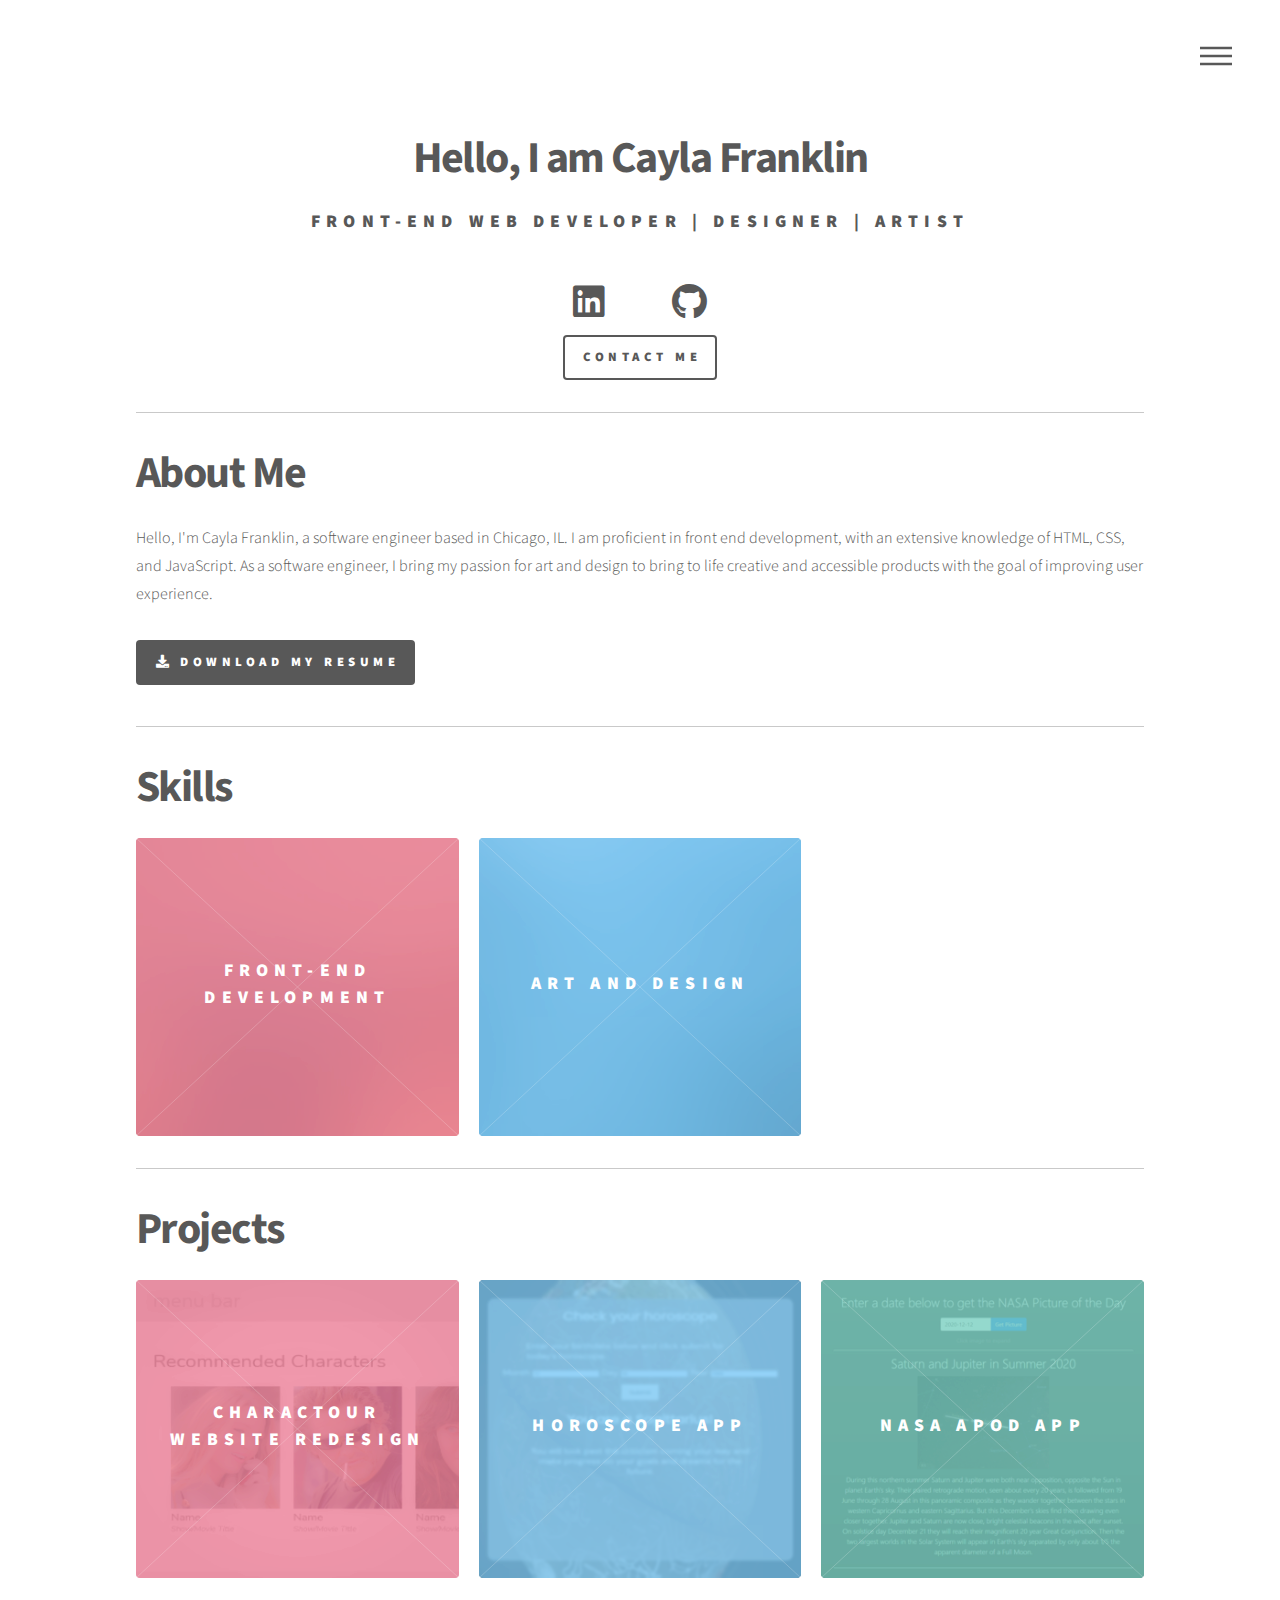
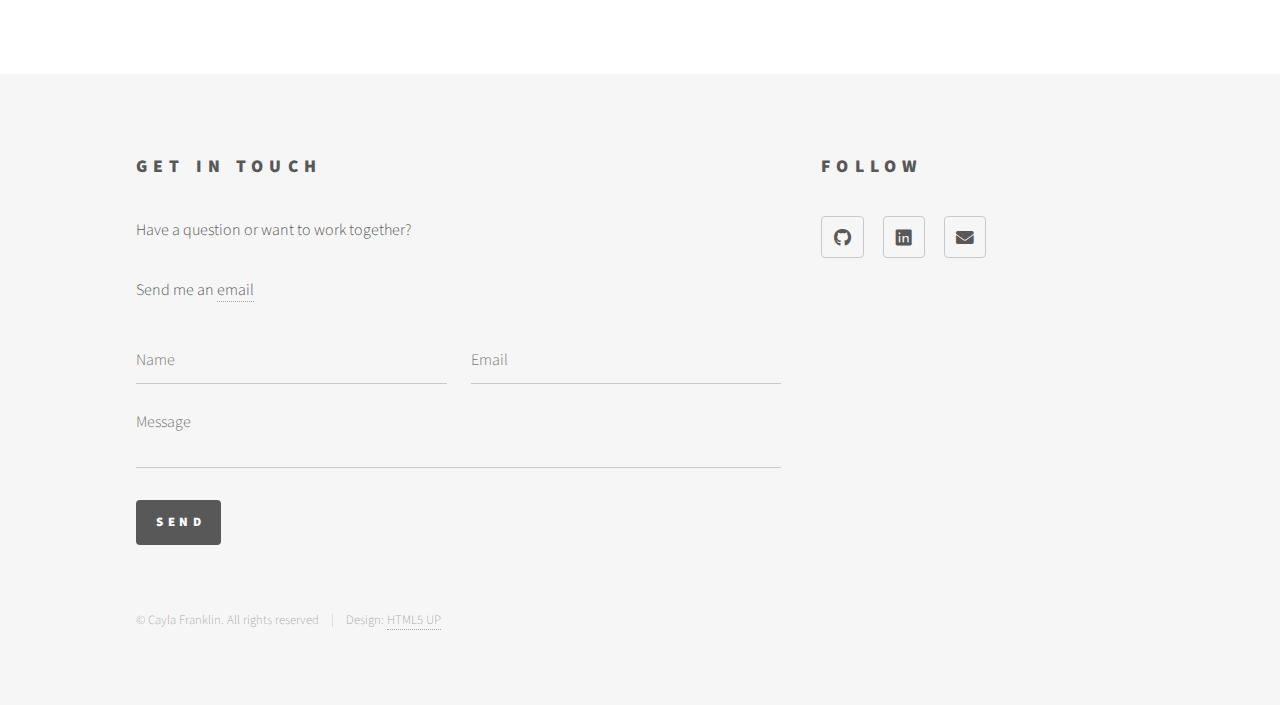
<file: index.html>
<!DOCTYPE HTML>
<!--
	Phantom by HTML5 UP
	html5up.net | @ajlkn
	Free for personal and commercial use under the CCA 3.0 license (html5up.net/license)
-->
<html>
	<head>
		<title>Cayla Franklin</title>
		<meta charset="utf-8" />
		<meta name="viewport" content="width=device-width, initial-scale=1, user-scalable=no" />
		<link rel="stylesheet" href="assets/css/main.css" />
		<noscript><link rel="stylesheet" href="assets/css/noscript.css" /></noscript>
	</head>
	<body class="is-preload">
		<!-- Wrapper -->
			<div id="wrapper">

				<!-- Header -->
					<header id="header">
						<div class="inner">

							<!-- Nav -->
								<nav>
									<ul>
										<li><a href="#menu">Menu</a></li>
									</ul>
								</nav>

						</div>
					</header>
				<!-- Menu -->
					<nav id="menu">
						<h2>Menu</h2>
						<ul>
							<li><a href="index.html">Home</a></li>
							<li><a href="#about">About Me</a></li>
							<li><a href="#skills">Skills</a></li>
							<li><a href="#projects">Projects</a></li>
							<li><a href="#footer">Contact</a></li>
						</ul>
					</nav>

				<!-- Main -->
					<div id="main">
						<div class="inner">
							<header>
								<div class="head_link">
									<h1>Hello, I am Cayla Franklin</h1>
									<h2>Front-End Web Developer | Designer | Artist</h2>
									<div class="iconoth">
										<a href="https://www.linkedin.com/in/cayla-franklin-480148149/" target="_blank" class="icon brands style1 fa-linkedin"><span class="label">Linkedin</span></a>
	
									<a href="https://github.com/cjfranklin4" target="_blank" class="icon brands style1 fa-github"><span class="label">Github</span></a>
									</div>
									<a href="#footer" class="button">Contact Me</a>
								</div>
							</header>
							<hr>
							<div id="about">
								<h1>About Me</h1>
								<p>Hello, I'm Cayla Franklin, a software engineer based in Chicago, IL. I am proficient in front end development, with an extensive knowledge of HTML, CSS, and JavaScript. As a software engineer, I bring my passion for art and design to bring to life creative and accessible products with the goal of improving user experience.  </p>

								<a href="" target="_blank" class="button primary icon solid fa-download">Download my Resume</a>
							</div>

							<hr>

							<div>
								<h1 id="skills">Skills</h1>
								<section class="tiles">
									<article class="style1">
										<span class="image" >
											<img src="images/pic01.jpg" alt="" />
										</span>
										<a href="#skills">
											<h2>Front-End Development</h2>
											
											<div class="content">
												<p>I am proficient in HTML, CSS, and Javascript. I can create responsive, dynamic websites.</p>
												<div class="iconlay">
													<p class="icon brands style2 fa-html5"></p><p class="icon brands style2 fa-css3"></p><p class="icon brands style2 fa-js"></p>
												</div>
											</div>
										</a>
									</article>
									<article class="style2">
										<span class="image">
											<img src="images/pic02.jpg" alt="" />
										</span>
										<a href="#skills">
											<h2>Art and Design</h2>
											<div class="content">
												<p>I love to use my passion for creativity for my digital art and web-based projects. I am proficient in Figma, Adobe XD, Adobe Premiere, Photoshop, and Clip Studio Paint.</p>
												<div class="iconlay">
													<p class="icon brands style2 fa-figma"></p><p class="icon brands style2 fa-adobe"></p>
												</div>
											</div>
										</a>
									</article>	
								</section>
							</div>

							<hr>

							<h1 id="projects">Projects</h1>
							<section class="tiles">
								<article class="style1">
									<span class="image">
										<img src="images/homepage_p.png" alt="" />
									</span>
									<a href="charactour.html">
										<h2>CharacTour Website Redesign</h2>
										<div class="content">
											<p>Tools: Figma, Adobe XD, VSC, Git, HTML, CSS</p>
											<p>Assiting with the CharacTour website redesign</p>
										</div>
									</a>
								</article>
								<article class="style2">
									<span class="image">
										<img src="images/horosmall-p.png" alt="" />
									</span>
									<a href="horoscope.html">
										<h2>Horoscope App</h2>
										<div class="content">
											<p>Tools: HTML, CSS, JavaScript, Figma</p>
											<p>A horoscope app that takes your birthday to give you your current horoscope</p>
										</div>
									</a>
								</article>
								
								<article class="style3">
									<span class="image">
										<img src="images/nasa-small.png" alt="" />
									</span>
									<a href="nasa-apod.html">
										<h2>NASA APOD App</h2>
										<div class="content">
											<p>Tools: HTML, Bootstrap, JavaScript</p>
											<p>An app using NASA's image of the day API that displays the entered image or video.</p>
										</div>
									</a>
								</article>	
							</section>
						</div>
					</div>

				<!-- Footer -->
				<footer id="footer">
					<div class="inner">
						<section>
							<h2>Get in touch</h2>
							<p>Have a question or want to work together?</p>
							<p>Send me an <a href="mailto:cjfranklin4@gmail.com">email</a></p>
							<form method="POST" action="https://formspree.io/f/xyylezwp">
								<div class="fields">
									<div class="field half">
										<input type="text" name="name" id="name" placeholder="Name" />
									</div>
									<div class="field half">
										<input type="email" name="email" id="email" placeholder="Email" />
									</div>
									<div class="field">
										<textarea name="message" id="message" placeholder="Message"></textarea>
									</div>
								</div>
								<ul class="actions">
									<li><input type="submit" value="Send" class="primary" /></li>
								</ul>
							</form>
						</section>
						<section>
							<h2>Follow</h2>
							<ul class="icons">
								
								<li><a href="https://github.com/cjfranklin4" target="_blank" class="icon brands style2 fa-github"><span class="label">GitHub</span></a></li>
								<li><a href="https://www.linkedin.com/in/cayla-franklin-480148149/" target="_blank" class="icon brands solid style2 fa-linkedin"><span class="label">Linkedin</span></a></li>
								<li><a href="mailto:cjfranklin4@gmail.com" class="icon solid style2 fa-envelope"><span class="label">Email</span></a></li>
							</ul>
						</section>
						<ul class="copyright">
							<li>&copy; Cayla Franklin. All rights reserved</li><li>Design: <a href="http://html5up.net">HTML5 UP</a></li>
						</ul>
					</div>
				</footer>

			</div>

		<!-- Scripts -->
			<script src="assets/js/jquery.min.js"></script>
			<script src="assets/js/browser.min.js"></script>
			<script src="assets/js/breakpoints.min.js"></script>
			<script src="assets/js/util.js"></script>
			<script src="assets/js/main.js"></script>

	</body>
</html>
</file>
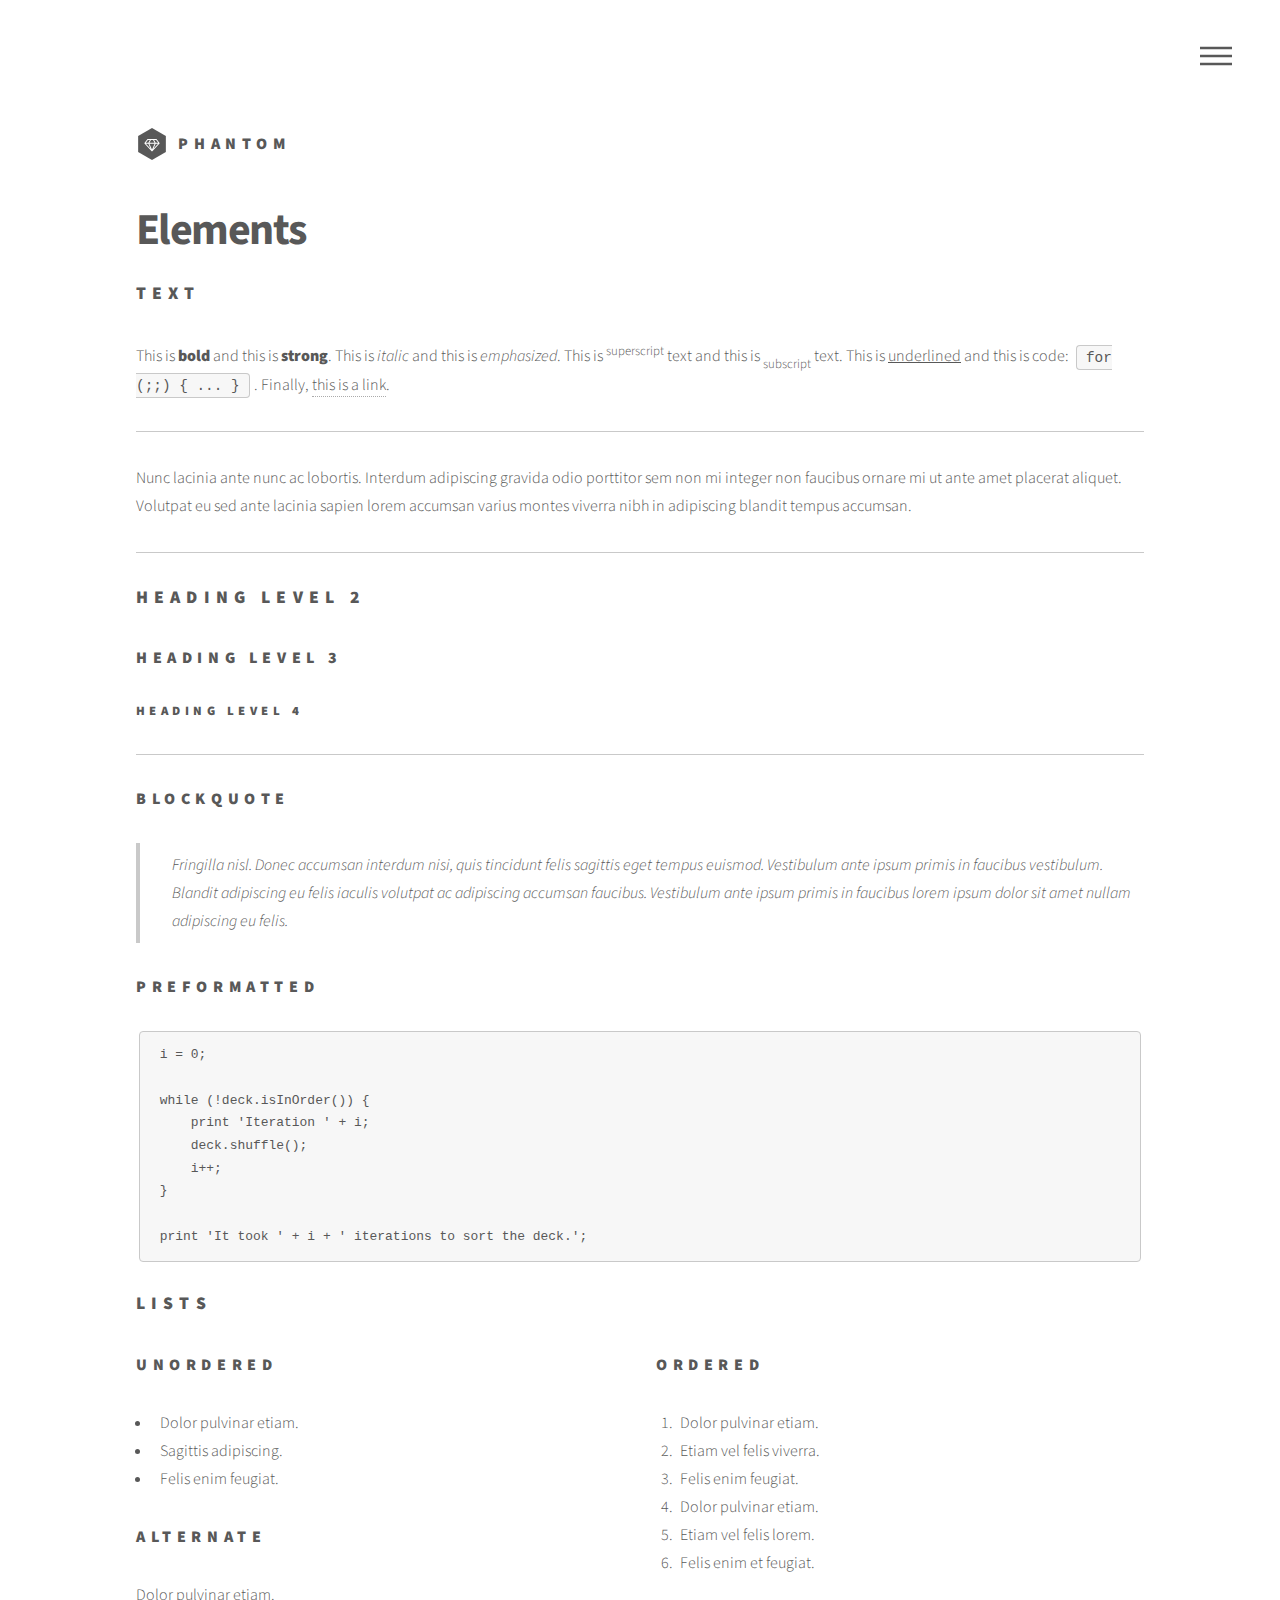
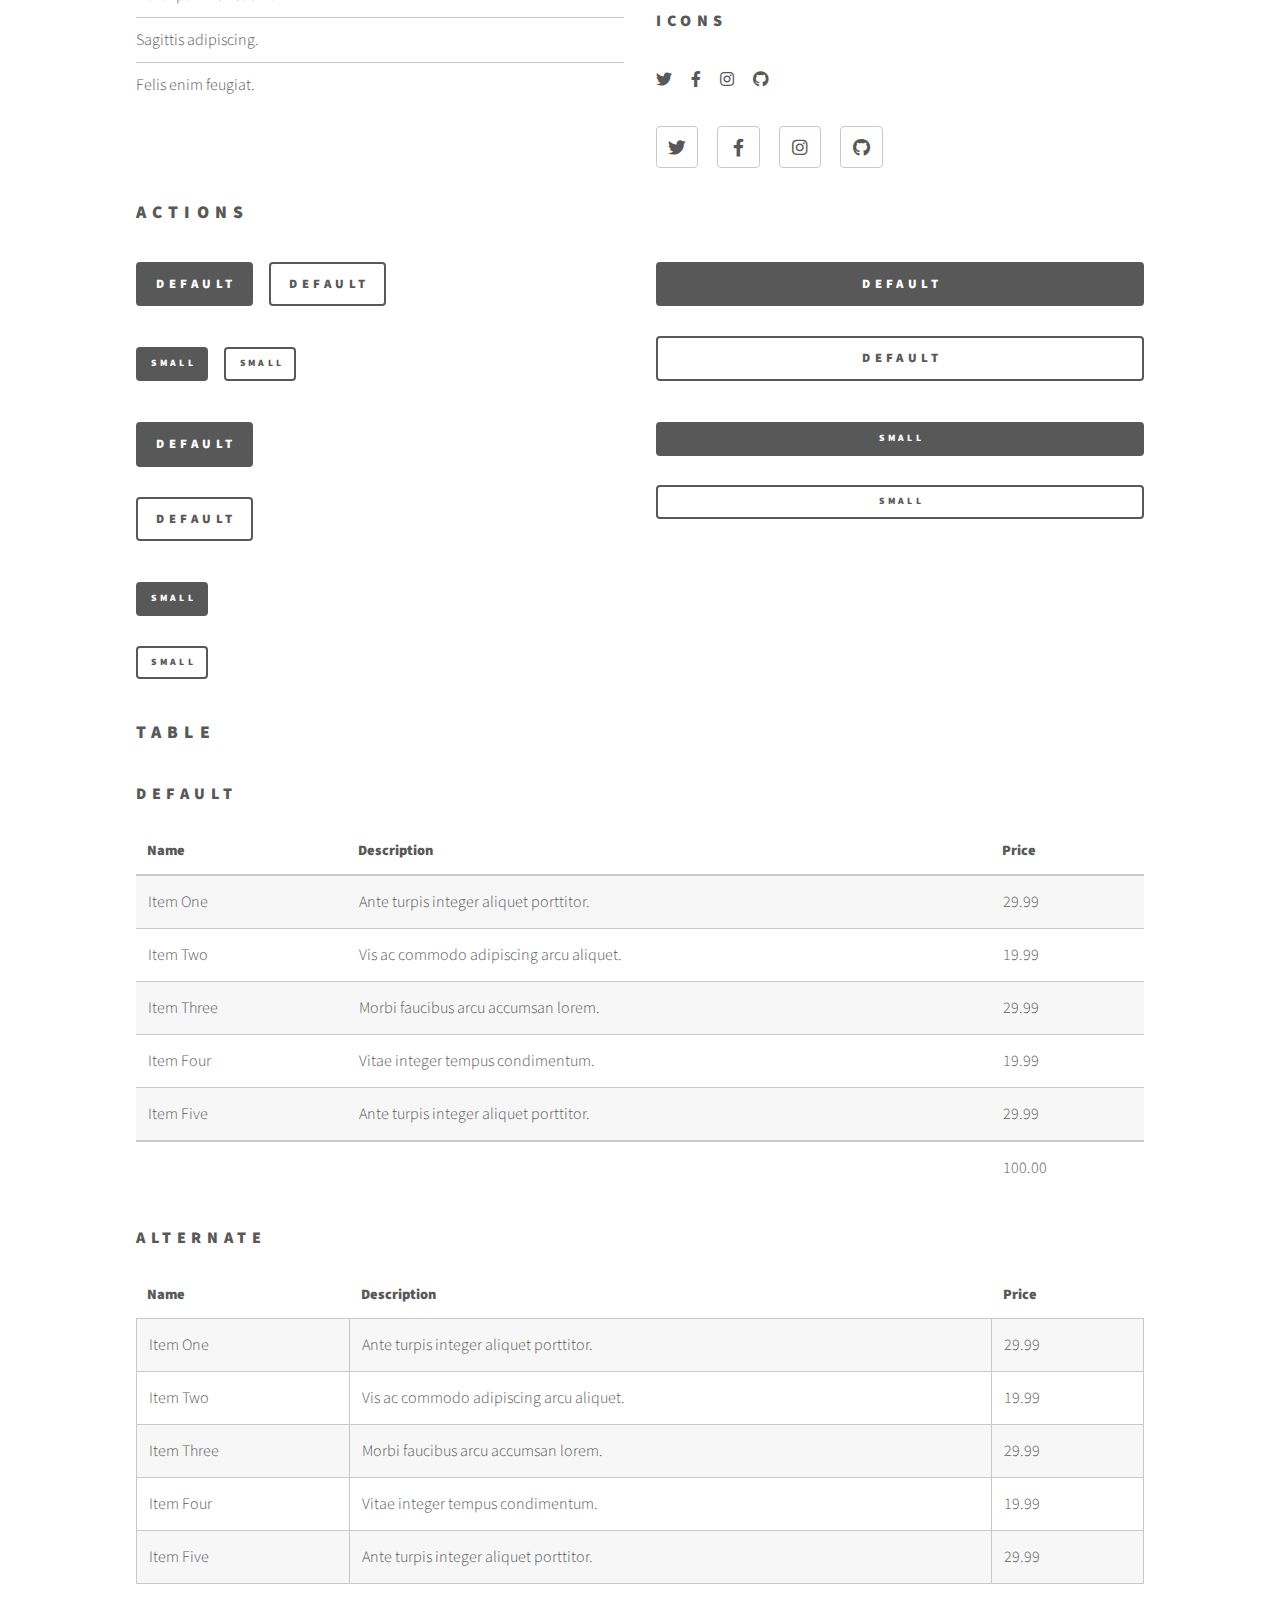
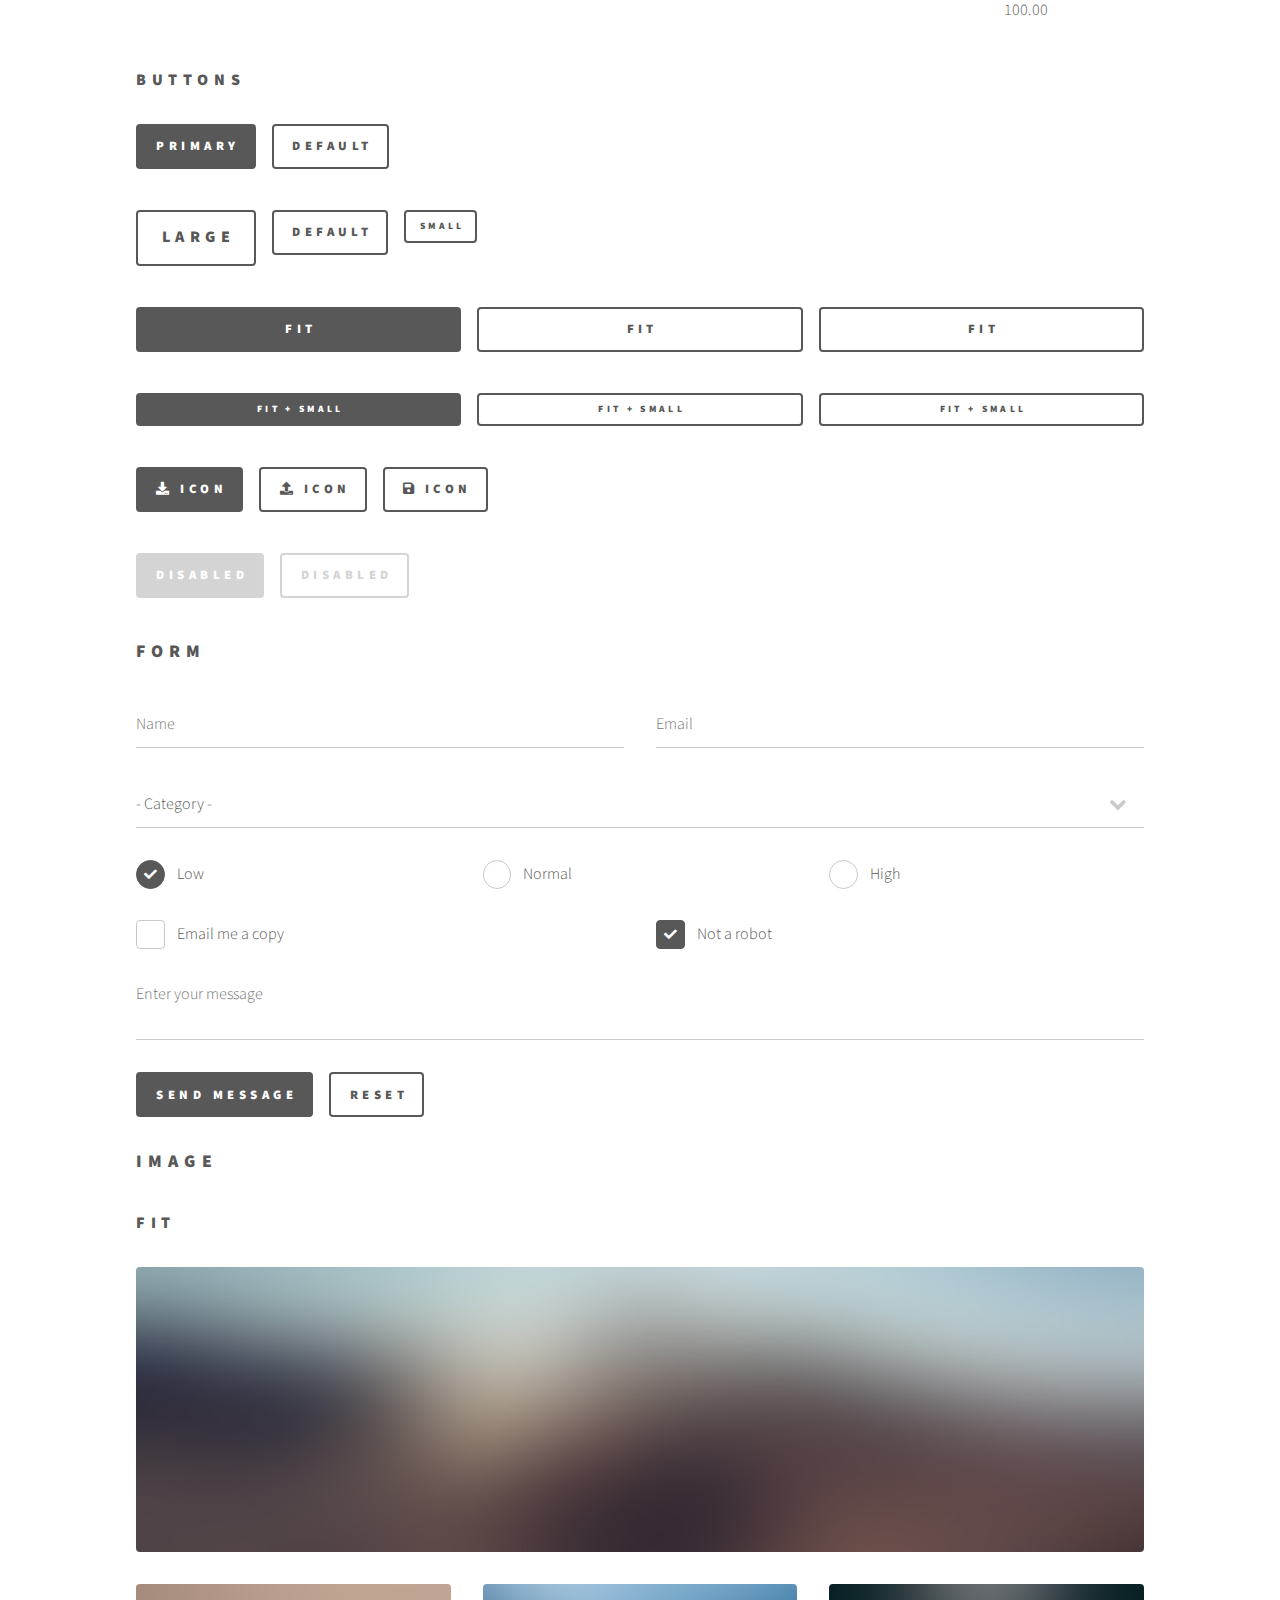
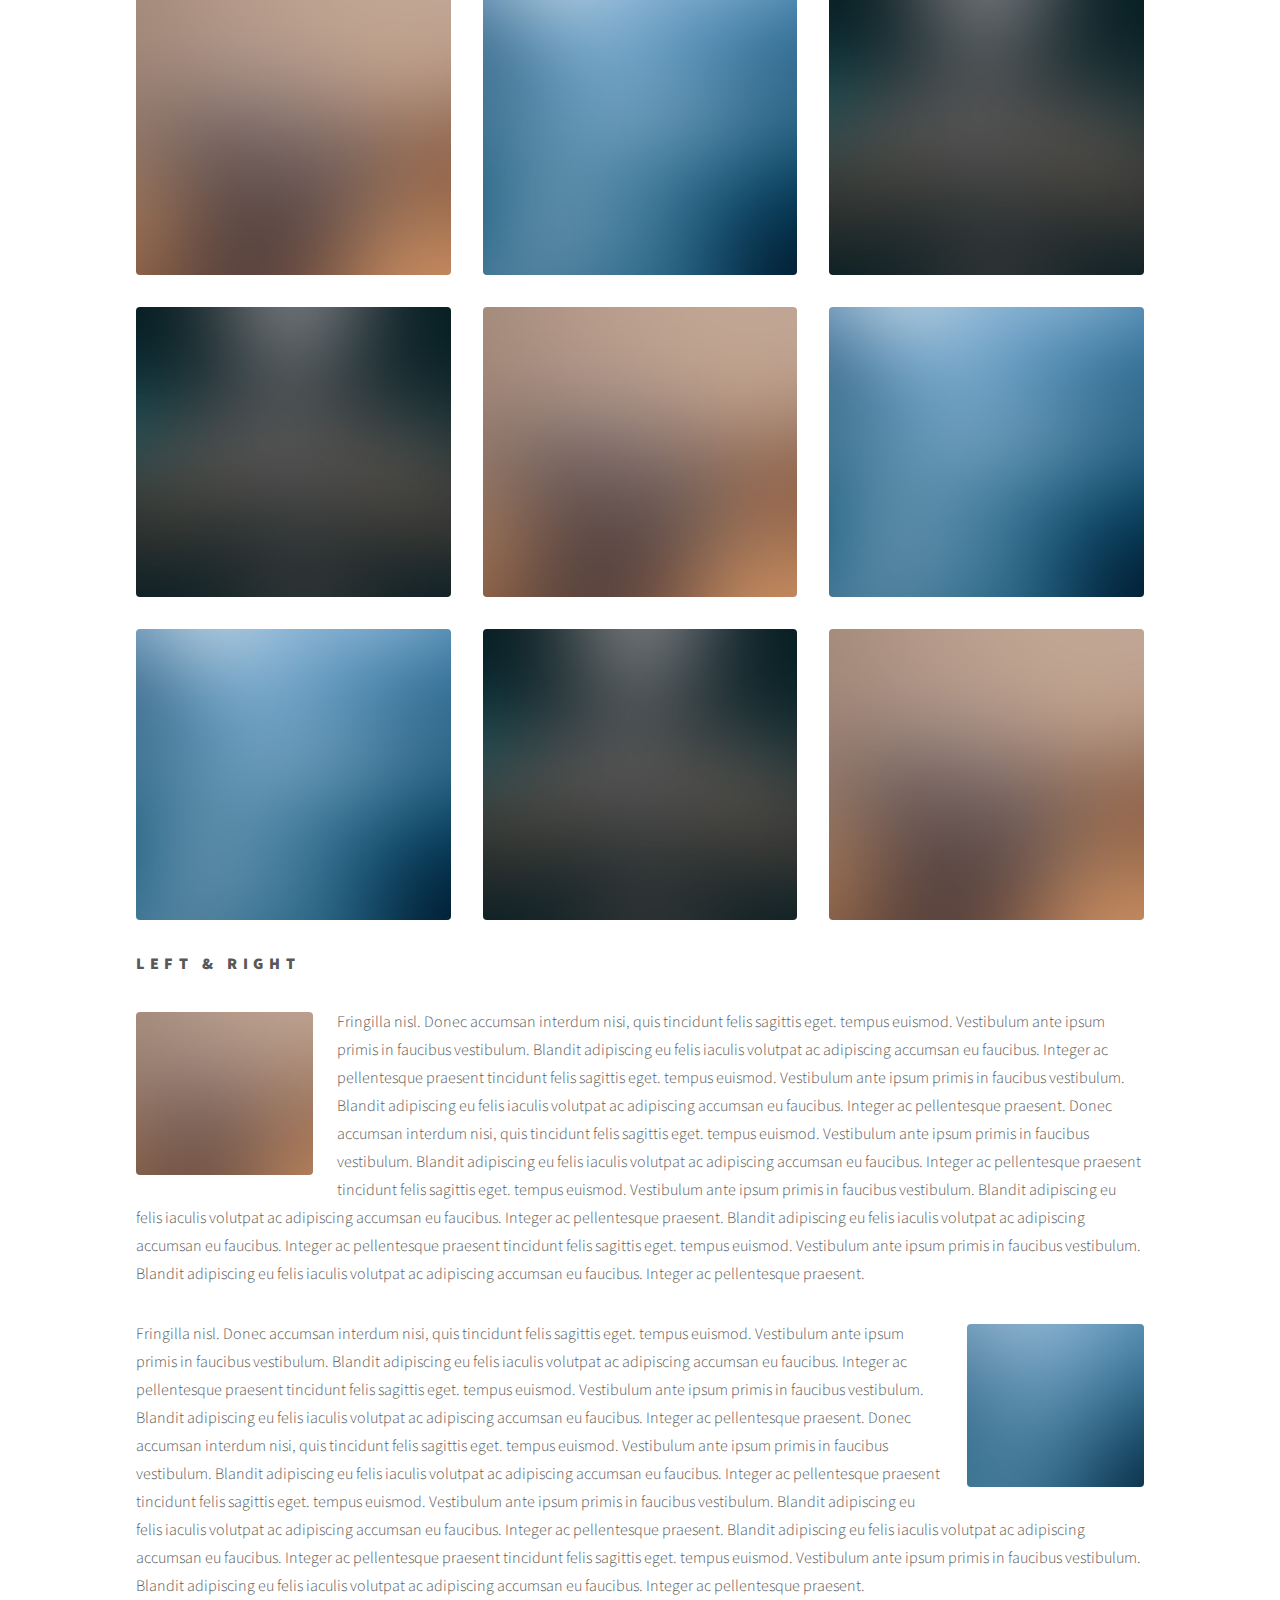
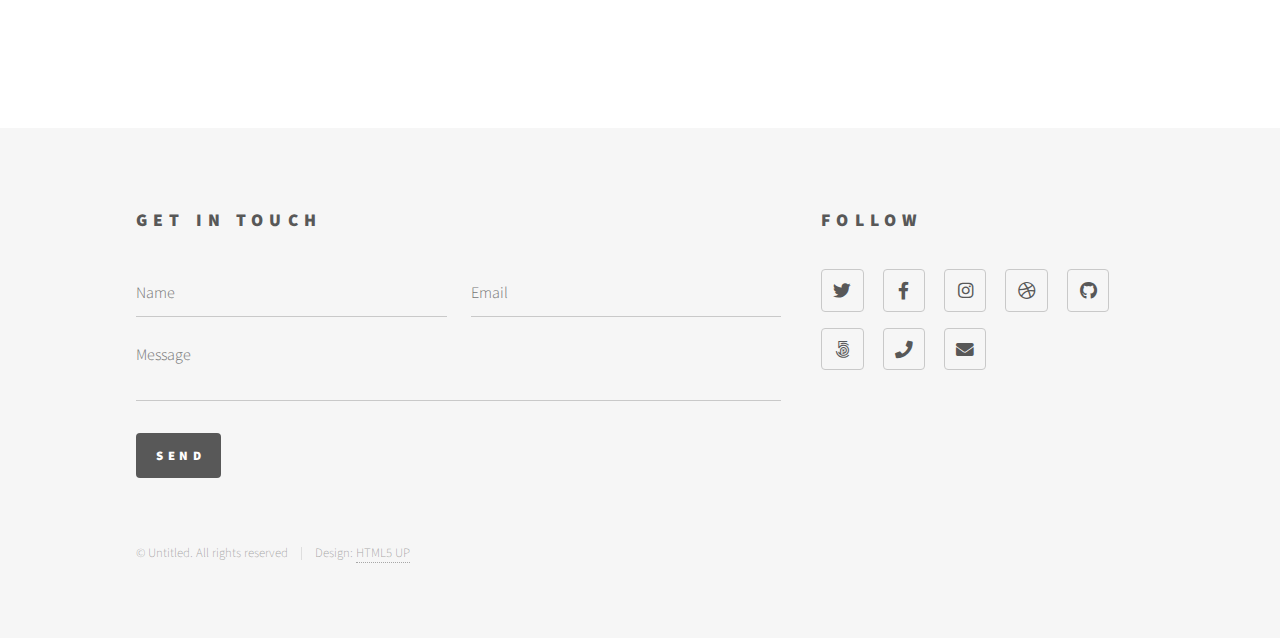
<file: elements.html>
<!DOCTYPE HTML>
<!--
	Phantom by HTML5 UP
	html5up.net | @ajlkn
	Free for personal and commercial use under the CCA 3.0 license (html5up.net/license)
-->
<html>
	<head>
		<title>Elements - Phantom by HTML5 UP</title>
		<meta charset="utf-8" />
		<meta name="viewport" content="width=device-width, initial-scale=1, user-scalable=no" />
		<link rel="stylesheet" href="assets/css/main.css" />
		<noscript><link rel="stylesheet" href="assets/css/noscript.css" /></noscript>
	</head>
	<body class="is-preload">
		<!-- Wrapper -->
			<div id="wrapper">

				<!-- Header -->
					<header id="header">
						<div class="inner">

							<!-- Logo -->
								<a href="index.html" class="logo">
									<span class="symbol"><img src="images/logo.svg" alt="" /></span><span class="title">Phantom</span>
								</a>

							<!-- Nav -->
								<nav>
									<ul>
										<li><a href="#menu">Menu</a></li>
									</ul>
								</nav>

						</div>
					</header>

				<!-- Menu -->
					<nav id="menu">
						<h2>Menu</h2>
						<ul>
							<li><a href="index.html">Home</a></li>
							<li><a href="generic.html">Ipsum veroeros</a></li>
							<li><a href="generic.html">Tempus etiam</a></li>
							<li><a href="generic.html">Consequat dolor</a></li>
							<li><a href="elements.html">Elements</a></li>
						</ul>
					</nav>

				<!-- Main -->
					<div id="main">
						<div class="inner">
							<h1>Elements</h1>

							<!-- Text -->
								<section>
									<h2>Text</h2>
									<p>This is <b>bold</b> and this is <strong>strong</strong>. This is <i>italic</i> and this is <em>emphasized</em>.
									This is <sup>superscript</sup> text and this is <sub>subscript</sub> text.
									This is <u>underlined</u> and this is code: <code>for (;;) { ... }</code>. Finally, <a href="#">this is a link</a>.</p>
									<hr />
									<p>Nunc lacinia ante nunc ac lobortis. Interdum adipiscing gravida odio porttitor sem non mi integer non faucibus ornare mi ut ante amet placerat aliquet. Volutpat eu sed ante lacinia sapien lorem accumsan varius montes viverra nibh in adipiscing blandit tempus accumsan.</p>
									<hr />
									<h2>Heading Level 2</h2>
									<h3>Heading Level 3</h3>
									<h4>Heading Level 4</h4>
									<hr />
									<h3>Blockquote</h3>
									<blockquote>Fringilla nisl. Donec accumsan interdum nisi, quis tincidunt felis sagittis eget tempus euismod. Vestibulum ante ipsum primis in faucibus vestibulum. Blandit adipiscing eu felis iaculis volutpat ac adipiscing accumsan faucibus. Vestibulum ante ipsum primis in faucibus lorem ipsum dolor sit amet nullam adipiscing eu felis.</blockquote>
									<h3>Preformatted</h3>
									<pre><code>i = 0;

while (!deck.isInOrder()) {
    print 'Iteration ' + i;
    deck.shuffle();
    i++;
}

print 'It took ' + i + ' iterations to sort the deck.';</code></pre>
								</section>

							<!-- Lists -->
								<section>
									<h2>Lists</h2>
									<div class="row">
										<div class="col-6 col-12-medium">
											<h3>Unordered</h3>
											<ul>
												<li>Dolor pulvinar etiam.</li>
												<li>Sagittis adipiscing.</li>
												<li>Felis enim feugiat.</li>
											</ul>
											<h3>Alternate</h3>
											<ul class="alt">
												<li>Dolor pulvinar etiam.</li>
												<li>Sagittis adipiscing.</li>
												<li>Felis enim feugiat.</li>
											</ul>
										</div>
										<div class="col-6 col-12-medium">
											<h3>Ordered</h3>
											<ol>
												<li>Dolor pulvinar etiam.</li>
												<li>Etiam vel felis viverra.</li>
												<li>Felis enim feugiat.</li>
												<li>Dolor pulvinar etiam.</li>
												<li>Etiam vel felis lorem.</li>
												<li>Felis enim et feugiat.</li>
											</ol>
											<h3>Icons</h3>
											<ul class="icons">
												<li><a href="#" class="icon brands style1 fa-twitter"><span class="label">Twitter</span></a></li>
												<li><a href="#" class="icon brands style1 fa-facebook-f"><span class="label">Facebook</span></a></li>
												<li><a href="#" class="icon brands style1 fa-instagram"><span class="label">Instagram</span></a></li>
												<li><a href="#" class="icon brands style1 fa-github"><span class="label">Github</span></a></li>
											</ul>
											<ul class="icons">
												<li><a href="#" class="icon brands style2 fa-twitter"><span class="label">Twitter</span></a></li>
												<li><a href="#" class="icon brands style2 fa-facebook-f"><span class="label">Facebook</span></a></li>
												<li><a href="#" class="icon brands style2 fa-instagram"><span class="label">Instagram</span></a></li>
												<li><a href="#" class="icon brands style2 fa-github"><span class="label">Github</span></a></li>
											</ul>
										</div>
									</div>
									<h2>Actions</h2>
									<div class="row">
										<div class="col-6 col-12-medium">
											<ul class="actions">
												<li><a href="#" class="button primary">Default</a></li>
												<li><a href="#" class="button">Default</a></li>
											</ul>
											<ul class="actions small">
												<li><a href="#" class="button primary small">Small</a></li>
												<li><a href="#" class="button small">Small</a></li>
											</ul>
											<ul class="actions stacked">
												<li><a href="#" class="button primary">Default</a></li>
												<li><a href="#" class="button">Default</a></li>
											</ul>
											<ul class="actions stacked">
												<li><a href="#" class="button primary small">Small</a></li>
												<li><a href="#" class="button small">Small</a></li>
											</ul>
										</div>
										<div class="col-6 col-12-medium">
											<ul class="actions stacked">
												<li><a href="#" class="button primary fit">Default</a></li>
												<li><a href="#" class="button fit">Default</a></li>
											</ul>
											<ul class="actions stacked">
												<li><a href="#" class="button primary small fit">Small</a></li>
												<li><a href="#" class="button small fit">Small</a></li>
											</ul>
										</div>
									</div>
								</section>

							<!-- Table -->
								<section>
									<h2>Table</h2>
									<h3>Default</h3>
									<div class="table-wrapper">
										<table>
											<thead>
												<tr>
													<th>Name</th>
													<th>Description</th>
													<th>Price</th>
												</tr>
											</thead>
											<tbody>
												<tr>
													<td>Item One</td>
													<td>Ante turpis integer aliquet porttitor.</td>
													<td>29.99</td>
												</tr>
												<tr>
													<td>Item Two</td>
													<td>Vis ac commodo adipiscing arcu aliquet.</td>
													<td>19.99</td>
												</tr>
												<tr>
													<td>Item Three</td>
													<td> Morbi faucibus arcu accumsan lorem.</td>
													<td>29.99</td>
												</tr>
												<tr>
													<td>Item Four</td>
													<td>Vitae integer tempus condimentum.</td>
													<td>19.99</td>
												</tr>
												<tr>
													<td>Item Five</td>
													<td>Ante turpis integer aliquet porttitor.</td>
													<td>29.99</td>
												</tr>
											</tbody>
											<tfoot>
												<tr>
													<td colspan="2"></td>
													<td>100.00</td>
												</tr>
											</tfoot>
										</table>
									</div>

									<h3>Alternate</h3>
									<div class="table-wrapper">
										<table class="alt">
											<thead>
												<tr>
													<th>Name</th>
													<th>Description</th>
													<th>Price</th>
												</tr>
											</thead>
											<tbody>
												<tr>
													<td>Item One</td>
													<td>Ante turpis integer aliquet porttitor.</td>
													<td>29.99</td>
												</tr>
												<tr>
													<td>Item Two</td>
													<td>Vis ac commodo adipiscing arcu aliquet.</td>
													<td>19.99</td>
												</tr>
												<tr>
													<td>Item Three</td>
													<td> Morbi faucibus arcu accumsan lorem.</td>
													<td>29.99</td>
												</tr>
												<tr>
													<td>Item Four</td>
													<td>Vitae integer tempus condimentum.</td>
													<td>19.99</td>
												</tr>
												<tr>
													<td>Item Five</td>
													<td>Ante turpis integer aliquet porttitor.</td>
													<td>29.99</td>
												</tr>
											</tbody>
											<tfoot>
												<tr>
													<td colspan="2"></td>
													<td>100.00</td>
												</tr>
											</tfoot>
										</table>
									</div>
								</section>

							<!-- Buttons -->
								<section>
									<h3>Buttons</h3>
									<ul class="actions">
										<li><a href="#" class="button primary">Primary</a></li>
										<li><a href="#" class="button">Default</a></li>
									</ul>
									<ul class="actions">
										<li><a href="#" class="button large">Large</a></li>
										<li><a href="#" class="button">Default</a></li>
										<li><a href="#" class="button small">Small</a></li>
									</ul>
									<ul class="actions fit">
										<li><a href="#" class="button primary fit">Fit</a></li>
										<li><a href="#" class="button fit">Fit</a></li>
										<li><a href="#" class="button fit">Fit</a></li>
									</ul>
									<ul class="actions fit small">
										<li><a href="#" class="button primary fit small">Fit + Small</a></li>
										<li><a href="#" class="button fit small">Fit + Small</a></li>
										<li><a href="#" class="button fit small">Fit + Small</a></li>
									</ul>
									<ul class="actions">
										<li><a href="#" class="button primary icon solid fa-download">Icon</a></li>
										<li><a href="#" class="button icon solid fa-upload">Icon</a></li>
										<li><a href="#" class="button icon solid fa-save">Icon</a></li>
									</ul>
									<ul class="actions">
										<li><span class="button primary disabled">Disabled</span></li>
										<li><span class="button disabled">Disabled</span></li>
									</ul>
								</section>

							<!-- Form -->
								<section>
									<h2>Form</h2>
									<form method="post" action="#">
										<div class="row gtr-uniform">
											<div class="col-6 col-12-xsmall">
												<input type="text" name="demo-name" id="demo-name" value="" placeholder="Name" />
											</div>
											<div class="col-6 col-12-xsmall">
												<input type="email" name="demo-email" id="demo-email" value="" placeholder="Email" />
											</div>
											<div class="col-12">
												<select name="demo-category" id="demo-category">
													<option value="">- Category -</option>
													<option value="1">Manufacturing</option>
													<option value="1">Shipping</option>
													<option value="1">Administration</option>
													<option value="1">Human Resources</option>
												</select>
											</div>
											<div class="col-4 col-12-small">
												<input type="radio" id="demo-priority-low" name="demo-priority" checked>
												<label for="demo-priority-low">Low</label>
											</div>
											<div class="col-4 col-12-small">
												<input type="radio" id="demo-priority-normal" name="demo-priority">
												<label for="demo-priority-normal">Normal</label>
											</div>
											<div class="col-4 col-12-small">
												<input type="radio" id="demo-priority-high" name="demo-priority">
												<label for="demo-priority-high">High</label>
											</div>
											<div class="col-6 col-12-small">
												<input type="checkbox" id="demo-copy" name="demo-copy">
												<label for="demo-copy">Email me a copy</label>
											</div>
											<div class="col-6 col-12-small">
												<input type="checkbox" id="demo-human" name="demo-human" checked>
												<label for="demo-human">Not a robot</label>
											</div>
											<div class="col-12">
												<textarea name="demo-message" id="demo-message" placeholder="Enter your message" rows="6"></textarea>
											</div>
											<div class="col-12">
												<ul class="actions">
													<li><input type="submit" value="Send Message" class="primary" /></li>
													<li><input type="reset" value="Reset" /></li>
												</ul>
											</div>
										</div>
									</form>
								</section>

							<!-- Image -->
								<section>
									<h2>Image</h2>
									<h3>Fit</h3>
									<div class="box alt">
										<div class="row gtr-uniform">
											<div class="col-12"><span class="image fit"><img src="images/pic13.jpg" alt="" /></span></div>
											<div class="col-4"><span class="image fit"><img src="images/pic01.jpg" alt="" /></span></div>
											<div class="col-4"><span class="image fit"><img src="images/pic02.jpg" alt="" /></span></div>
											<div class="col-4"><span class="image fit"><img src="images/pic03.jpg" alt="" /></span></div>
											<div class="col-4"><span class="image fit"><img src="images/pic03.jpg" alt="" /></span></div>
											<div class="col-4"><span class="image fit"><img src="images/pic01.jpg" alt="" /></span></div>
											<div class="col-4"><span class="image fit"><img src="images/pic02.jpg" alt="" /></span></div>
											<div class="col-4"><span class="image fit"><img src="images/pic02.jpg" alt="" /></span></div>
											<div class="col-4"><span class="image fit"><img src="images/pic03.jpg" alt="" /></span></div>
											<div class="col-4"><span class="image fit"><img src="images/pic01.jpg" alt="" /></span></div>
										</div>
									</div>
									<h3>Left &amp; Right</h3>
									<p><span class="image left"><img src="images/pic14.jpg" alt="" /></span>Fringilla nisl. Donec accumsan interdum nisi, quis tincidunt felis sagittis eget. tempus euismod. Vestibulum ante ipsum primis in faucibus vestibulum. Blandit adipiscing eu felis iaculis volutpat ac adipiscing accumsan eu faucibus. Integer ac pellentesque praesent tincidunt felis sagittis eget. tempus euismod. Vestibulum ante ipsum primis in faucibus vestibulum. Blandit adipiscing eu felis iaculis volutpat ac adipiscing accumsan eu faucibus. Integer ac pellentesque praesent. Donec accumsan interdum nisi, quis tincidunt felis sagittis eget. tempus euismod. Vestibulum ante ipsum primis in faucibus vestibulum. Blandit adipiscing eu felis iaculis volutpat ac adipiscing accumsan eu faucibus. Integer ac pellentesque praesent tincidunt felis sagittis eget. tempus euismod. Vestibulum ante ipsum primis in faucibus vestibulum. Blandit adipiscing eu felis iaculis volutpat ac adipiscing accumsan eu faucibus. Integer ac pellentesque praesent. Blandit adipiscing eu felis iaculis volutpat ac adipiscing accumsan eu faucibus. Integer ac pellentesque praesent tincidunt felis sagittis eget. tempus euismod. Vestibulum ante ipsum primis in faucibus vestibulum. Blandit adipiscing eu felis iaculis volutpat ac adipiscing accumsan eu faucibus. Integer ac pellentesque praesent.</p>
									<p><span class="image right"><img src="images/pic15.jpg" alt="" /></span>Fringilla nisl. Donec accumsan interdum nisi, quis tincidunt felis sagittis eget. tempus euismod. Vestibulum ante ipsum primis in faucibus vestibulum. Blandit adipiscing eu felis iaculis volutpat ac adipiscing accumsan eu faucibus. Integer ac pellentesque praesent tincidunt felis sagittis eget. tempus euismod. Vestibulum ante ipsum primis in faucibus vestibulum. Blandit adipiscing eu felis iaculis volutpat ac adipiscing accumsan eu faucibus. Integer ac pellentesque praesent. Donec accumsan interdum nisi, quis tincidunt felis sagittis eget. tempus euismod. Vestibulum ante ipsum primis in faucibus vestibulum. Blandit adipiscing eu felis iaculis volutpat ac adipiscing accumsan eu faucibus. Integer ac pellentesque praesent tincidunt felis sagittis eget. tempus euismod. Vestibulum ante ipsum primis in faucibus vestibulum. Blandit adipiscing eu felis iaculis volutpat ac adipiscing accumsan eu faucibus. Integer ac pellentesque praesent. Blandit adipiscing eu felis iaculis volutpat ac adipiscing accumsan eu faucibus. Integer ac pellentesque praesent tincidunt felis sagittis eget. tempus euismod. Vestibulum ante ipsum primis in faucibus vestibulum. Blandit adipiscing eu felis iaculis volutpat ac adipiscing accumsan eu faucibus. Integer ac pellentesque praesent.</p>
								</section>

						</div>
					</div>

				<!-- Footer -->
					<footer id="footer">
						<div class="inner">
							<section>
								<h2>Get in touch</h2>
								<form method="post" action="#">
									<div class="fields">
										<div class="field half">
											<input type="text" name="name" id="name" placeholder="Name" />
										</div>
										<div class="field half">
											<input type="email" name="email" id="email" placeholder="Email" />
										</div>
										<div class="field">
											<textarea name="message" id="message" placeholder="Message"></textarea>
										</div>
									</div>
									<ul class="actions">
										<li><input type="submit" value="Send" class="primary" /></li>
									</ul>
								</form>
							</section>
							<section>
								<h2>Follow</h2>
								<ul class="icons">
									<li><a href="#" class="icon brands style2 fa-twitter"><span class="label">Twitter</span></a></li>
									<li><a href="#" class="icon brands style2 fa-facebook-f"><span class="label">Facebook</span></a></li>
									<li><a href="#" class="icon brands style2 fa-instagram"><span class="label">Instagram</span></a></li>
									<li><a href="#" class="icon brands style2 fa-dribbble"><span class="label">Dribbble</span></a></li>
									<li><a href="#" class="icon brands style2 fa-github"><span class="label">GitHub</span></a></li>
									<li><a href="#" class="icon brands style2 fa-500px"><span class="label">500px</span></a></li>
									<li><a href="#" class="icon solid style2 fa-phone"><span class="label">Phone</span></a></li>
									<li><a href="#" class="icon solid style2 fa-envelope"><span class="label">Email</span></a></li>
								</ul>
							</section>
							<ul class="copyright">
								<li>&copy; Untitled. All rights reserved</li><li>Design: <a href="http://html5up.net">HTML5 UP</a></li>
							</ul>
						</div>
					</footer>

			</div>

		<!-- Scripts -->
			<script src="assets/js/jquery.min.js"></script>
			<script src="assets/js/browser.min.js"></script>
			<script src="assets/js/breakpoints.min.js"></script>
			<script src="assets/js/util.js"></script>
			<script src="assets/js/main.js"></script>

	</body>
</html>
</file>
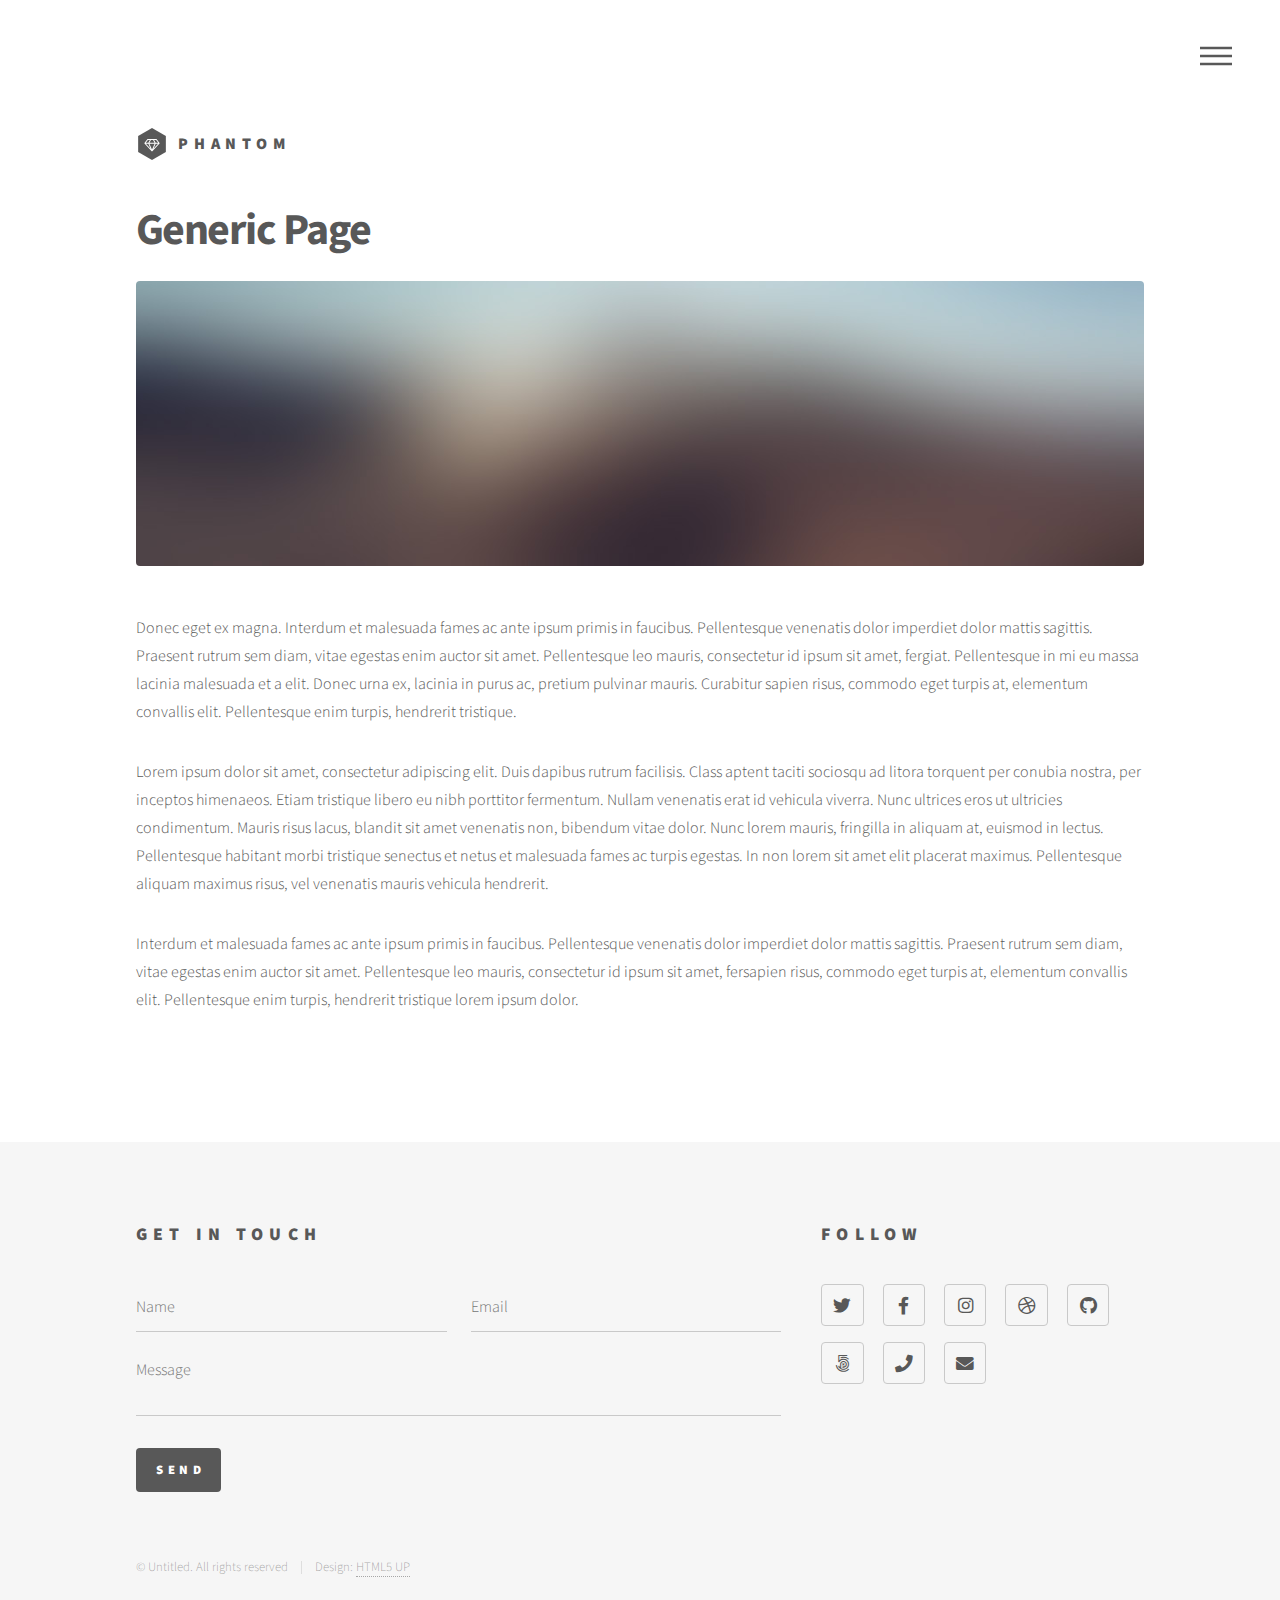
<file: generic.html>
<!DOCTYPE HTML>
<!--
	Phantom by HTML5 UP
	html5up.net | @ajlkn
	Free for personal and commercial use under the CCA 3.0 license (html5up.net/license)
-->
<html>
	<head>
		<title>Generic - Phantom by HTML5 UP</title>
		<meta charset="utf-8" />
		<meta name="viewport" content="width=device-width, initial-scale=1, user-scalable=no" />
		<link rel="stylesheet" href="assets/css/main.css" />
		<noscript><link rel="stylesheet" href="assets/css/noscript.css" /></noscript>
	</head>
	<body class="is-preload">
		<!-- Wrapper -->
			<div id="wrapper">

				<!-- Header -->
					<header id="header">
						<div class="inner">

							<!-- Logo -->
								<a href="index.html" class="logo">
									<span class="symbol"><img src="images/logo.svg" alt="" /></span><span class="title">Phantom</span>
								</a>

							<!-- Nav -->
								<nav>
									<ul>
										<li><a href="#menu">Menu</a></li>
									</ul>
								</nav>

						</div>
					</header>

				<!-- Menu -->
					<nav id="menu">
						<h2>Menu</h2>
						<ul>
							<li><a href="index.html">Home</a></li>
							<li><a href="generic.html">Ipsum veroeros</a></li>
							<li><a href="generic.html">Tempus etiam</a></li>
							<li><a href="generic.html">Consequat dolor</a></li>
							<li><a href="elements.html">Elements</a></li>
						</ul>
					</nav>

				<!-- Main -->
					<div id="main">
						<div class="inner">
							<h1>Generic Page</h1>
							<span class="image main"><img src="images/pic13.jpg" alt="" /></span>
							<p>Donec eget ex magna. Interdum et malesuada fames ac ante ipsum primis in faucibus. Pellentesque venenatis dolor imperdiet dolor mattis sagittis. Praesent rutrum sem diam, vitae egestas enim auctor sit amet. Pellentesque leo mauris, consectetur id ipsum sit amet, fergiat. Pellentesque in mi eu massa lacinia malesuada et a elit. Donec urna ex, lacinia in purus ac, pretium pulvinar mauris. Curabitur sapien risus, commodo eget turpis at, elementum convallis elit. Pellentesque enim turpis, hendrerit tristique.</p>
							<p>Lorem ipsum dolor sit amet, consectetur adipiscing elit. Duis dapibus rutrum facilisis. Class aptent taciti sociosqu ad litora torquent per conubia nostra, per inceptos himenaeos. Etiam tristique libero eu nibh porttitor fermentum. Nullam venenatis erat id vehicula viverra. Nunc ultrices eros ut ultricies condimentum. Mauris risus lacus, blandit sit amet venenatis non, bibendum vitae dolor. Nunc lorem mauris, fringilla in aliquam at, euismod in lectus. Pellentesque habitant morbi tristique senectus et netus et malesuada fames ac turpis egestas. In non lorem sit amet elit placerat maximus. Pellentesque aliquam maximus risus, vel venenatis mauris vehicula hendrerit.</p>
							<p>Interdum et malesuada fames ac ante ipsum primis in faucibus. Pellentesque venenatis dolor imperdiet dolor mattis sagittis. Praesent rutrum sem diam, vitae egestas enim auctor sit amet. Pellentesque leo mauris, consectetur id ipsum sit amet, fersapien risus, commodo eget turpis at, elementum convallis elit. Pellentesque enim turpis, hendrerit tristique lorem ipsum dolor.</p>
						</div>
					</div>

				<!-- Footer -->
					<footer id="footer">
						<div class="inner">
							<section>
								<h2>Get in touch</h2>
								<form method="post" action="#">
									<div class="fields">
										<div class="field half">
											<input type="text" name="name" id="name" placeholder="Name" />
										</div>
										<div class="field half">
											<input type="email" name="email" id="email" placeholder="Email" />
										</div>
										<div class="field">
											<textarea name="message" id="message" placeholder="Message"></textarea>
										</div>
									</div>
									<ul class="actions">
										<li><input type="submit" value="Send" class="primary" /></li>
									</ul>
								</form>
							</section>
							<section>
								<h2>Follow</h2>
								<ul class="icons">
									<li><a href="#" class="icon brands style2 fa-twitter"><span class="label">Twitter</span></a></li>
									<li><a href="#" class="icon brands style2 fa-facebook-f"><span class="label">Facebook</span></a></li>
									<li><a href="#" class="icon brands style2 fa-instagram"><span class="label">Instagram</span></a></li>
									<li><a href="#" class="icon brands style2 fa-dribbble"><span class="label">Dribbble</span></a></li>
									<li><a href="#" class="icon brands style2 fa-github"><span class="label">GitHub</span></a></li>
									<li><a href="#" class="icon brands style2 fa-500px"><span class="label">500px</span></a></li>
									<li><a href="#" class="icon solid style2 fa-phone"><span class="label">Phone</span></a></li>
									<li><a href="#" class="icon solid style2 fa-envelope"><span class="label">Email</span></a></li>
								</ul>
							</section>
							<ul class="copyright">
								<li>&copy; Untitled. All rights reserved</li><li>Design: <a href="http://html5up.net">HTML5 UP</a></li>
							</ul>
						</div>
					</footer>

			</div>

		<!-- Scripts -->
			<script src="assets/js/jquery.min.js"></script>
			<script src="assets/js/browser.min.js"></script>
			<script src="assets/js/breakpoints.min.js"></script>
			<script src="assets/js/util.js"></script>
			<script src="assets/js/main.js"></script>

	</body>
</html>
</file>
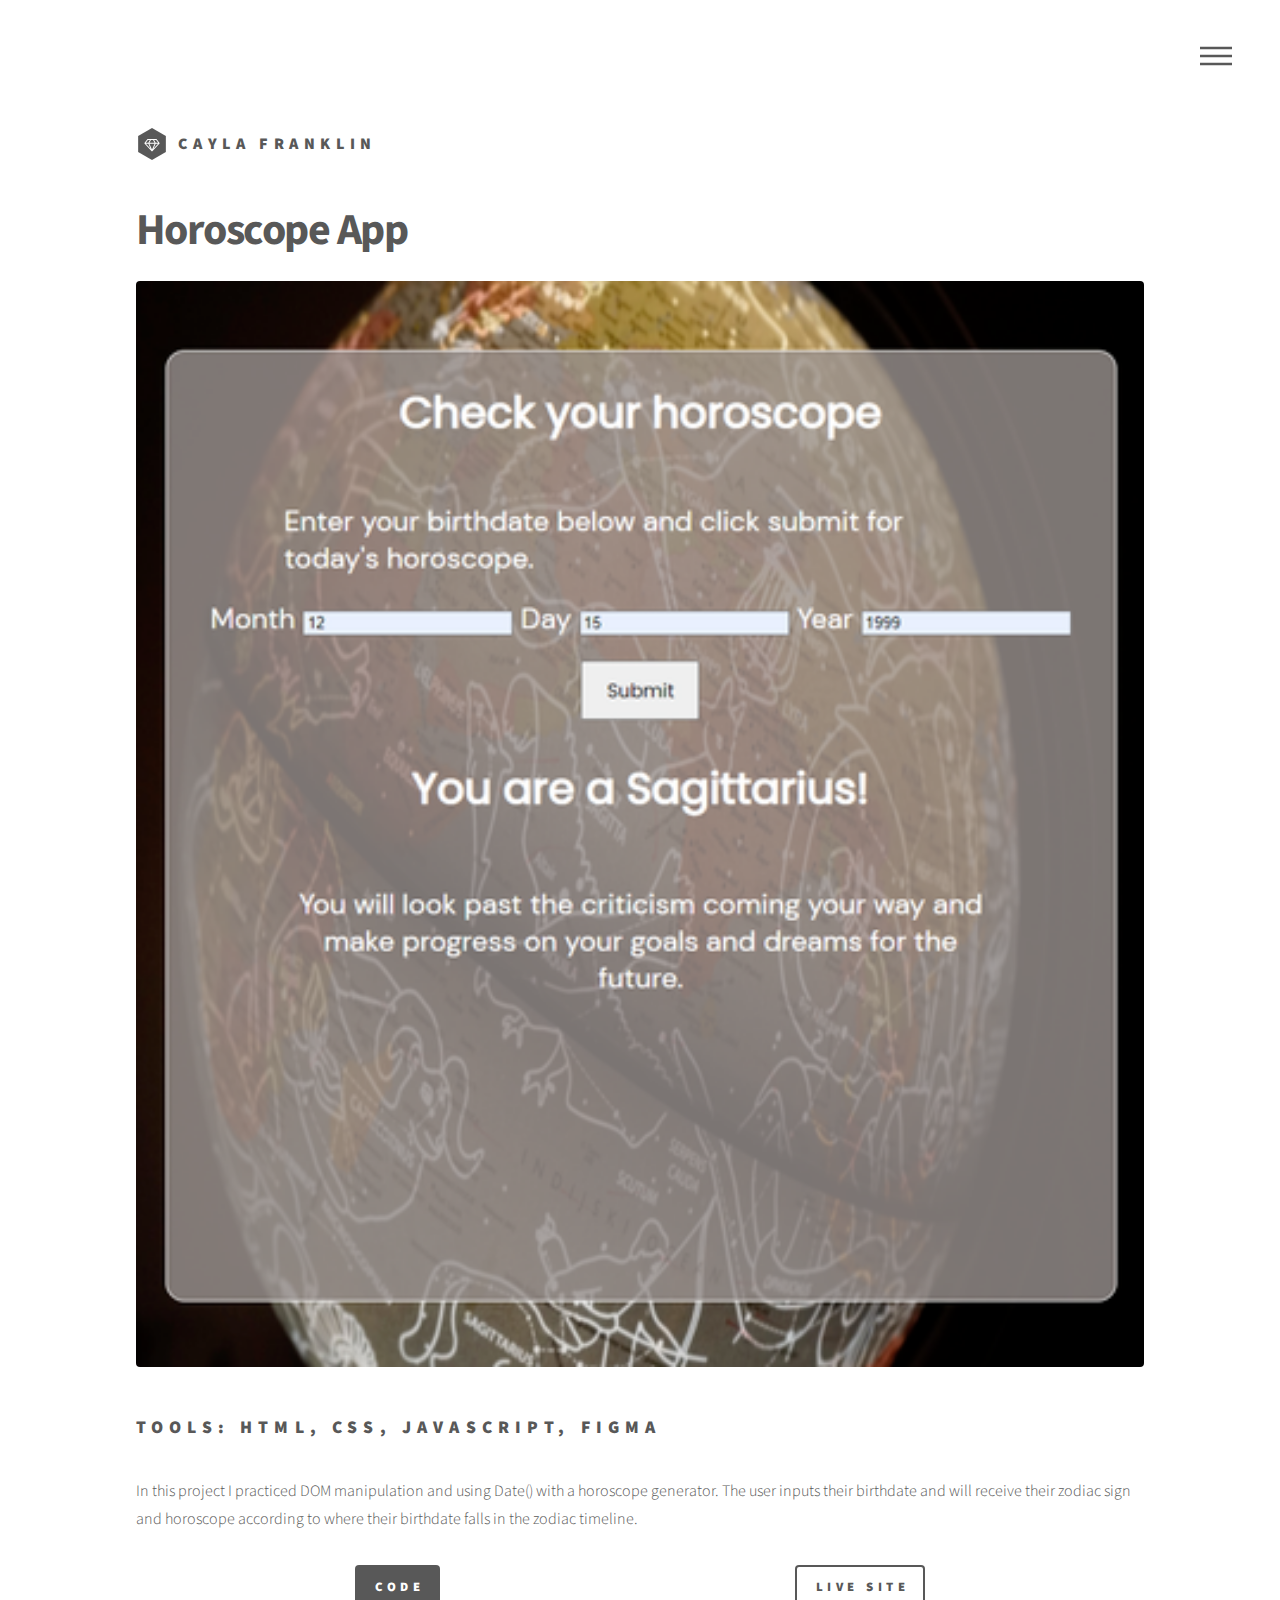
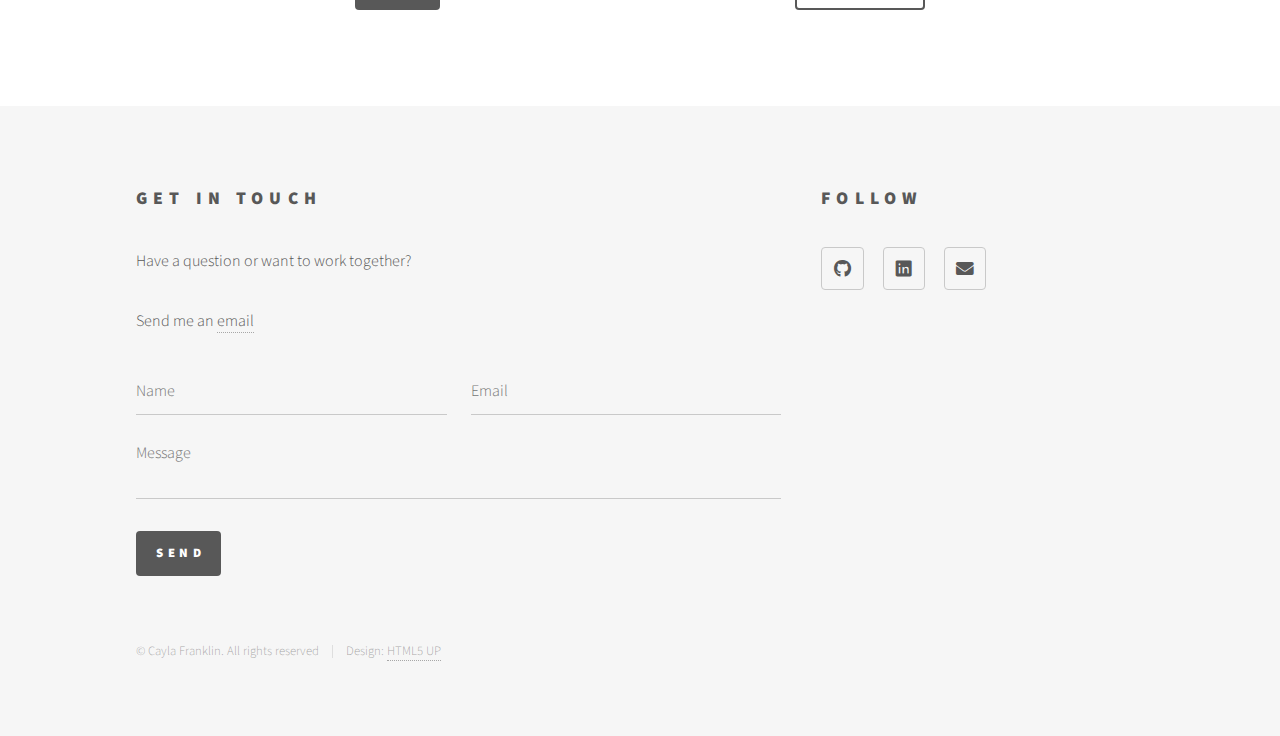
<file: horoscope.html>
<!DOCTYPE HTML>
<!--
	Phantom by HTML5 UP
	html5up.net | @ajlkn
	Free for personal and commercial use under the CCA 3.0 license (html5up.net/license)
-->
<html>
	<head>
		<title>Horoscope App - Cayla Franklin</title>
		<meta charset="utf-8" />
		<meta name="viewport" content="width=device-width, initial-scale=1, user-scalable=no" />
		<link rel="stylesheet" href="assets/css/main.css" />
		<noscript><link rel="stylesheet" href="assets/css/noscript.css" /></noscript>
	</head>
	<body class="is-preload">
		<!-- Wrapper -->
			<div id="wrapper">

				<!-- Header -->
					<header id="header">
						<div class="inner">

							<!-- Logo -->
								<a href="index.html" class="logo">
									<span class="symbol"><img src="images/logo.svg" alt="" /></span><span class="title">Cayla Franklin</span>
								</a>

							<!-- Nav -->
								<nav>
									<ul>
										<li><a href="#menu">Menu</a></li>
									</ul>
								</nav>

						</div>
					</header>

				<!-- Menu -->
				<nav id="menu">
					<h2>Menu</h2>
					<ul>
						<li><a href="index.html">Home</a></li>
						<li><a href="#about">About Me</a></li>
						<li><a href="#skills">Skills</a></li>
						<li><a href="#projects">Projects</a></li>
						<li><a href="#footer">Contact</a></li>
					</ul>
				</nav>

				<!-- Main -->
					<div id="main">
						<div class="inner">
							<h1>Horoscope App</h1>
							<span class="image main"><img src="images/horosmall-2.png" alt="" /></span>
                            <h2>Tools: HTML, CSS, JavaScript, Figma
                            </h2>
							<p>In this project I practiced DOM manipulation and using Date() with a horoscope generator. The user inputs their birthdate and will receive their zodiac sign and horoscope according to where their birthdate falls in the zodiac timeline.</p>
						</div>

						<div class="iconlay">
							<a href="https://github.com/cjfranklin4/horoscope-generator" class="button primary" target="_blank">Code</a>
							<a href="https://horoscope-app-cf.netlify.app/" class="button" target="_blank">Live Site</a>
						</div>
						
					</div>

				<!-- Footer -->
				<footer id="footer">
					<div class="inner">
						<section>
							<h2>Get in touch</h2>
							<p>Have a question or want to work together?</p>
							<p>Send me an <a href="mailto:cjfranklin4@gmail.com">email</a></p>
							<form method="POST" action="https://formspree.io/f/xyylezwp">
								<div class="fields">
									<div class="field half">
										<input type="text" name="name" id="name" placeholder="Name" />
									</div>
									<div class="field half">
										<input type="email" name="email" id="email" placeholder="Email" />
									</div>
									<div class="field">
										<textarea name="message" id="message" placeholder="Message"></textarea>
									</div>
								</div>
								<ul class="actions">
									<li><input type="submit" value="Send" class="primary" /></li>
								</ul>
							</form>
						</section>
						<section>
							<h2>Follow</h2>
							<ul class="icons">
								
								<li><a href="https://github.com/cjfranklin4" target="_blank" class="icon brands style2 fa-github"><span class="label">GitHub</span></a></li>
								<li><a href="https://www.linkedin.com/in/cayla-franklin-480148149/" target="_blank" class="icon brands solid style2 fa-linkedin"><span class="label">Linkedin</span></a></li>
								<li><a href="#" class="icon solid style2 fa-envelope"><span class="label">Email</span></a></li>
							</ul>
						</section>
						<ul class="copyright">
							<li>&copy; Cayla Franklin. All rights reserved</li><li>Design: <a href="http://html5up.net">HTML5 UP</a></li>
						</ul>
					</div>
				</footer>

			</div>

		<!-- Scripts -->
			<script src="assets/js/jquery.min.js"></script>
			<script src="assets/js/browser.min.js"></script>
			<script src="assets/js/breakpoints.min.js"></script>
			<script src="assets/js/util.js"></script>
			<script src="assets/js/main.js"></script>

	</body>
</html>
</file>
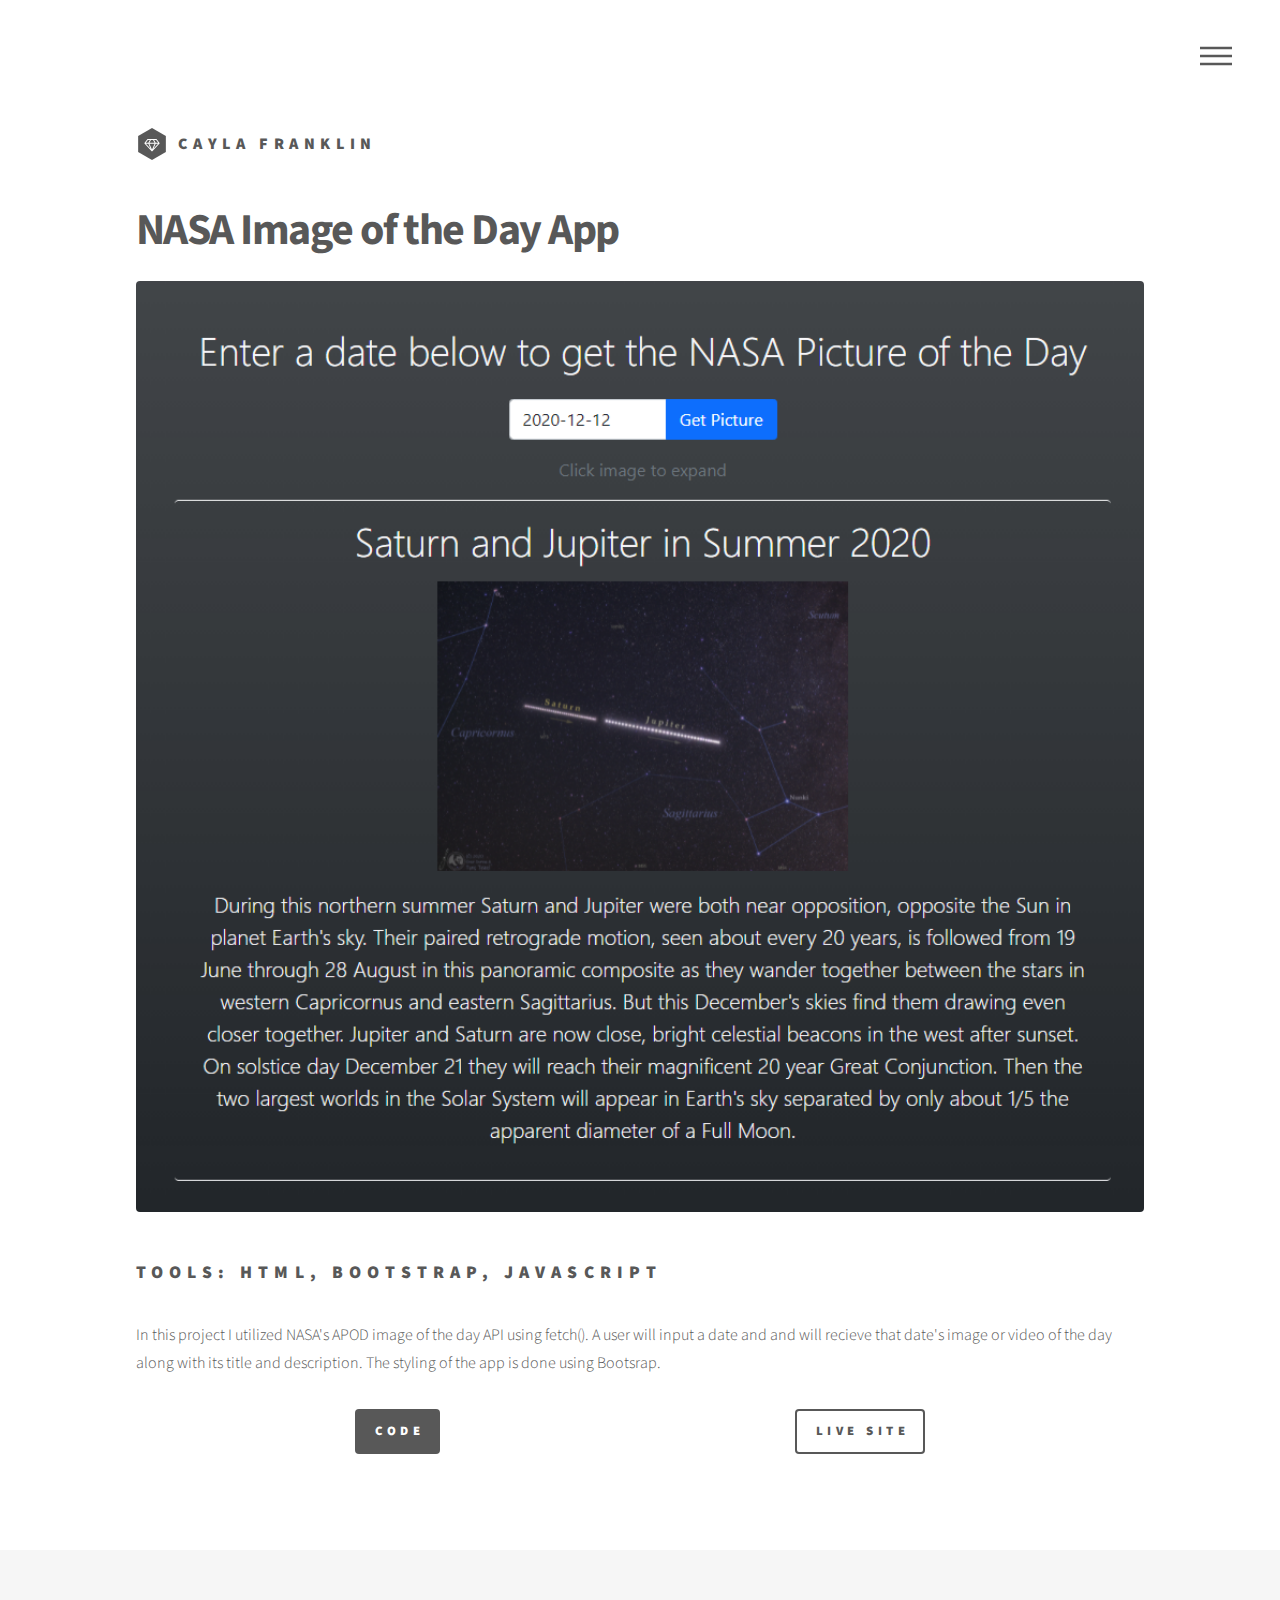
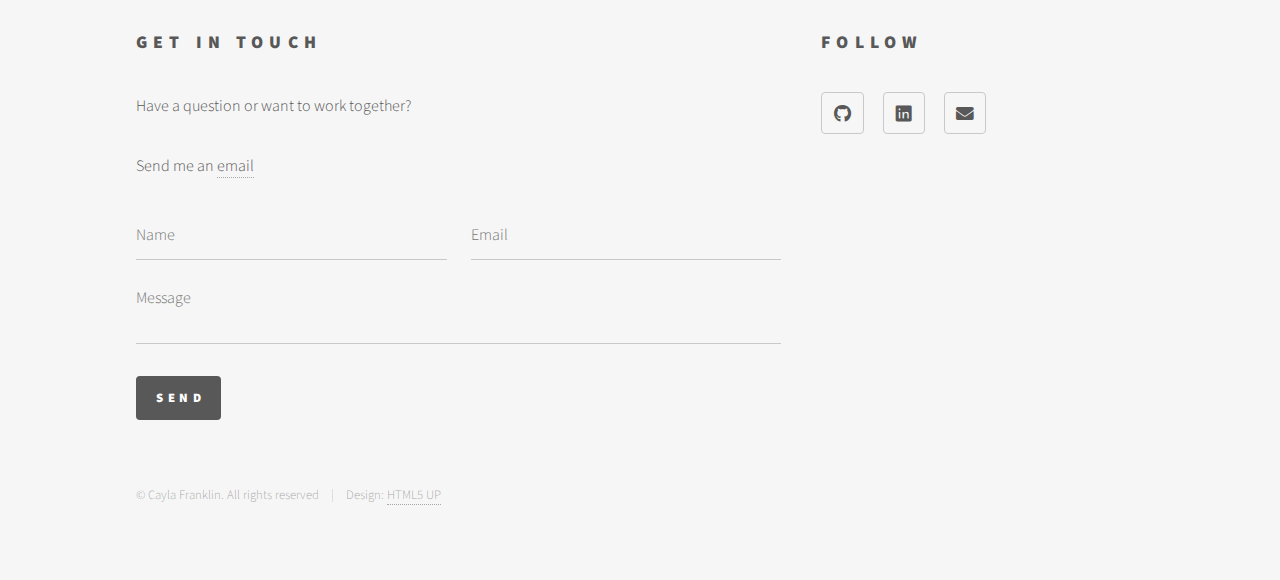
<file: nasa-apod.html>
<!DOCTYPE HTML>
<!--
	Phantom by HTML5 UP
	html5up.net | @ajlkn
	Free for personal and commercial use under the CCA 3.0 license (html5up.net/license)
-->
<html>
	<head>
		<title>Horoscope App - Cayla Franklin</title>
		<meta charset="utf-8" />
		<meta name="viewport" content="width=device-width, initial-scale=1, user-scalable=no" />
		<link rel="stylesheet" href="assets/css/main.css" />
		<noscript><link rel="stylesheet" href="assets/css/noscript.css" /></noscript>
	</head>
	<body class="is-preload">
		<!-- Wrapper -->
			<div id="wrapper">

				<!-- Header -->
					<header id="header">
						<div class="inner">

							<!-- Logo -->
								<a href="index.html" class="logo">
									<span class="symbol"><img src="images/logo.svg" alt="" /></span><span class="title">Cayla Franklin</span>
								</a>

							<!-- Nav -->
								<nav>
									<ul>
										<li><a href="#menu">Menu</a></li>
									</ul>
								</nav>

						</div>
					</header>

				<!-- Menu -->
				<nav id="menu">
					<h2>Menu</h2>
					<ul>
						<li><a href="index.html">Home</a></li>
						<li><a href="#about">About Me</a></li>
						<li><a href="#skills">Skills</a></li>
						<li><a href="#projects">Projects</a></li>
						<li><a href="#footer">Contact</a></li>
					</ul>
				</nav>

				<!-- Main -->
					<div id="main">
						<div class="inner">
							<h1>NASA Image of the Day App</h1>
							<span class="image main"><img src="images/nasa-apod.png" alt="" /></span>
                            <h2>Tools: HTML, Bootstrap, JavaScript
                            </h2>
							<p>In this project I utilized NASA's APOD image of the day API using fetch(). A user will input a date and and will recieve that date's image or video of the day along with its title and description. The styling of the app is done using Bootsrap. </p>
						</div>

						<div class="iconlay">
							<a href="https://github.com/cjfranklin4/nasa-image-of-day-api" class="button primary" target="_blank">Code</a>
							<a href="https://image-of-day-apod.netlify.app/" class="button" target="_blank">Live Site</a>
						</div>
						
					</div>

				<!-- Footer -->
				<footer id="footer">
					<div class="inner">
						<section>
							<h2>Get in touch</h2>
							<p>Have a question or want to work together?</p>
							<p>Send me an <a href="mailto:cjfranklin4@gmail.com">email</a></p>
							<form method="POST" action="https://formspree.io/f/xyylezwp">
								<div class="fields">
									<div class="field half">
										<input type="text" name="name" id="name" placeholder="Name" />
									</div>
									<div class="field half">
										<input type="email" name="email" id="email" placeholder="Email" />
									</div>
									<div class="field">
										<textarea name="message" id="message" placeholder="Message"></textarea>
									</div>
								</div>
								<ul class="actions">
									<li><input type="submit" value="Send" class="primary" /></li>
								</ul>
							</form>
						</section>
						<section>
							<h2>Follow</h2>
							<ul class="icons">
								
								<li><a href="https://github.com/cjfranklin4" target="_blank" class="icon brands style2 fa-github"><span class="label">GitHub</span></a></li>
								<li><a href="https://www.linkedin.com/in/cayla-franklin-480148149/" target="_blank" class="icon brands solid style2 fa-linkedin"><span class="label">Linkedin</span></a></li>
								<li><a href="#" class="icon solid style2 fa-envelope"><span class="label">Email</span></a></li>
							</ul>
						</section>
						<ul class="copyright">
							<li>&copy; Cayla Franklin. All rights reserved</li><li>Design: <a href="http://html5up.net">HTML5 UP</a></li>
						</ul>
					</div>
				</footer>

			</div>

		<!-- Scripts -->
			<script src="assets/js/jquery.min.js"></script>
			<script src="assets/js/browser.min.js"></script>
			<script src="assets/js/breakpoints.min.js"></script>
			<script src="assets/js/util.js"></script>
			<script src="assets/js/main.js"></script>

	</body>
</html>
</file>
<file: assets/css/noscript.css>
/*
	Phantom by HTML5 UP
	html5up.net | @ajlkn
	Free for personal and commercial use under the CCA 3.0 license (html5up.net/license)
*/

/* Tiles */

	body.is-preload .tiles article {
		-moz-transform: none;
		-webkit-transform: none;
		-ms-transform: none;
		transform: none;
		opacity: 1;
	}
</file>
<file: assets/css/main.css>
@import url(fontawesome-all.min.css);
@import url("https://fonts.googleapis.com/css?family=Source+Sans+Pro:300,700,900");

/*
	Phantom by HTML5 UP
	html5up.net | @ajlkn
	Free for personal and commercial use under the CCA 3.0 license (html5up.net/license)
*/

html, body, div, span, applet, object,
iframe, h1, h2, h3, h4, h5, h6, p, blockquote,
pre, a, abbr, acronym, address, big, cite,
code, del, dfn, em, img, ins, kbd, q, s, samp,
small, strike, strong, sub, sup, tt, var, b,
u, i, center, dl, dt, dd, ol, ul, li, fieldset,
form, label, legend, table, caption, tbody,
tfoot, thead, tr, th, td, article, aside,
canvas, details, embed, figure, figcaption,
footer, header, hgroup, menu, nav, output, ruby,
section, summary, time, mark, audio, video {
	margin: 0;
	padding: 0;
	border: 0;
	font-size: 100%;
	font: inherit;
	vertical-align: baseline;}

article, aside, details, figcaption, figure,
footer, header, hgroup, menu, nav, section {
	display: block;}

body {
	line-height: 1;
}

ol, ul {
	list-style: none;
}

blockquote, q {
	quotes: none;
}

	blockquote:before, blockquote:after, q:before, q:after {
		content: '';
		content: none;
	}

table {
	border-collapse: collapse;
	border-spacing: 0;
}

body {
	-webkit-text-size-adjust: none;
}

mark {
	background-color: transparent;
	color: inherit;
}

input::-moz-focus-inner {
	border: 0;
	padding: 0;
}

input, select, textarea {
	-moz-appearance: none;
	-webkit-appearance: none;
	-ms-appearance: none;
	appearance: none;
}

/* Basic */

	@-ms-viewport {
		width: device-width;
	}

	body {
		-ms-overflow-style: scrollbar;
	}

	@media screen and (max-width: 480px) {

		html, body {
			min-width: 320px;
		}

	}

	html {
		box-sizing: border-box;
	}

	*, *:before, *:after {
		box-sizing: inherit;
	}

	body {
		background: #ffffff;
	}

		body.is-preload *, body.is-preload *:before, body.is-preload *:after {
			-moz-animation: none !important;
			-webkit-animation: none !important;
			-ms-animation: none !important;
			animation: none !important;
			-moz-transition: none !important;
			-webkit-transition: none !important;
			-ms-transition: none !important;
			transition: none !important;
		}

/* Type */

	body, input, select, textarea {
		color: #585858;
		font-family: "Source Sans Pro", Helvetica, sans-serif;
		font-size: 16pt;
		font-weight: 300;
		line-height: 1.75;
	}

		@media screen and (max-width: 1680px) {

			body, input, select, textarea {
				font-size: 14pt;
			}

		}

		@media screen and (max-width: 1280px) {

			body, input, select, textarea {
				font-size: 12pt;
			}

		}

	a {
		-moz-transition: border-bottom-color 0.2s ease, color 0.2s ease;
		-webkit-transition: border-bottom-color 0.2s ease, color 0.2s ease;
		-ms-transition: border-bottom-color 0.2s ease, color 0.2s ease;
		transition: border-bottom-color 0.2s ease, color 0.2s ease;
		text-decoration: none;
		color: #585858;
		border-bottom: dotted 1px rgba(88, 88, 88, 0.5);
	}

		a:hover {
			border-bottom-color: transparent;
			color: #f2849e !important;
		}

	strong, b {
		font-weight: 900;
	}

	em, i {
		font-style: italic;
	}

	p {
		margin: 0 0 2em 0;
	}

	h1 {
		font-size: 2.75em;
		font-weight: 700;
		line-height: 1.3;
		margin: 0 0 0.5em 0;
		letter-spacing: -0.035em;
	}

		h1 a {
			color: inherit;
		}

		@media screen and (max-width: 736px) {

			h1 {
				font-size: 2em;
				margin: 0 0 1em 0;
			}

		}

		@media screen and (max-width: 360px) {

			h1 {
				font-size: 1.75em;
			}

		}

	h2, h3, h4, h5, h6 {
		font-weight: 900;
		line-height: 1.5;
		margin: 0 0 2em 0;
		text-transform: uppercase;
		letter-spacing: 0.35em;
	}

		h2 a, h3 a, h4 a, h5 a, h6 a {
			color: inherit;
		}

	h2 {
		font-size: 1.1em;
	}

	h3 {
		font-size: 1em;
	}

	h4 {
		font-size: 0.8em;
	}

	h5 {
		font-size: 0.8em;
	}

	h6 {
		font-size: 0.8em;
	}

	@media screen and (max-width: 980px) {

		h1 br, h2 br, h3 br, h4 br, h5 br, h6 br {
			display: none;
		}

	}

	@media screen and (max-width: 736px) {

		h2 {
			font-size: 1em;
		}

		h3 {
			font-size: 0.8em;
		}

	}

	sub {
		font-size: 0.8em;
		position: relative;
		top: 0.5em;
	}

	sup {
		font-size: 0.8em;
		position: relative;
		top: -0.5em;
	}

	blockquote {
		border-left: solid 4px #c9c9c9;
		font-style: italic;
		margin: 0 0 2em 0;
		padding: 0.5em 0 0.5em 2em;
	}

	code {
		background: rgba(144, 144, 144, 0.075);
		border-radius: 4px;
		border: solid 1px #c9c9c9;
		font-family: "Courier New", monospace;
		font-size: 0.9em;
		margin: 0 0.25em;
		padding: 0.25em 0.65em;
	}

	pre {
		-webkit-overflow-scrolling: touch;
		font-family: "Courier New", monospace;
		font-size: 0.9em;
		margin: 0 0 2em 0;
	}

		pre code {
			display: block;
			line-height: 1.75;
			padding: 1em 1.5em;
			overflow-x: auto;
		}

	hr {
		border: 0;
		border-bottom: solid 1px #c9c9c9;
		margin: 2em 0;
	}

		hr.major {
			margin: 3em 0;
		}

	.align-left {
		text-align: left;
	}

	.align-center {
		text-align: center;
	}

	.align-right {
		text-align: right;
	}

/* Row */

	.row {
		display: flex;
		flex-wrap: wrap;
		box-sizing: border-box;
		align-items: stretch;
	}

		.row > * {
			box-sizing: border-box;
		}

		.row.gtr-uniform > * > :last-child {
			margin-bottom: 0;
		}

		.row.aln-left {
			justify-content: flex-start;
		}

		.row.aln-center {
			justify-content: center;
		}

		.row.aln-right {
			justify-content: flex-end;
		}

		.row.aln-top {
			align-items: flex-start;
		}

		.row.aln-middle {
			align-items: center;
		}

		.row.aln-bottom {
			align-items: flex-end;
		}

		.row > .imp {
			order: -1;
		}

		.row > .col-1 {
			width: 8.33333%;
		}

		.row > .off-1 {
			margin-left: 8.33333%;
		}

		.row > .col-2 {
			width: 16.66667%;
		}

		.row > .off-2 {
			margin-left: 16.66667%;
		}

		.row > .col-3 {
			width: 25%;
		}

		.row > .off-3 {
			margin-left: 25%;
		}

		.row > .col-4 {
			width: 33.33333%;
		}

		.row > .off-4 {
			margin-left: 33.33333%;
		}

		.row > .col-5 {
			width: 41.66667%;
		}

		.row > .off-5 {
			margin-left: 41.66667%;
		}

		.row > .col-6 {
			width: 50%;
		}

		.row > .off-6 {
			margin-left: 50%;
		}

		.row > .col-7 {
			width: 58.33333%;
		}

		.row > .off-7 {
			margin-left: 58.33333%;
		}

		.row > .col-8 {
			width: 66.66667%;
		}

		.row > .off-8 {
			margin-left: 66.66667%;
		}

		.row > .col-9 {
			width: 75%;
		}

		.row > .off-9 {
			margin-left: 75%;
		}

		.row > .col-10 {
			width: 83.33333%;
		}

		.row > .off-10 {
			margin-left: 83.33333%;
		}

		.row > .col-11 {
			width: 91.66667%;
		}

		.row > .off-11 {
			margin-left: 91.66667%;
		}

		.row > .col-12 {
			width: 100%;
		}

		.row > .off-12 {
			margin-left: 100%;
		}

		.row.gtr-0 {
			margin-top: 0;
			margin-left: 0em;
		}

			.row.gtr-0 > * {
				padding: 0 0 0 0em;
			}

			.row.gtr-0.gtr-uniform {
				margin-top: 0em;
			}

				.row.gtr-0.gtr-uniform > * {
					padding-top: 0em;
				}

		.row.gtr-25 {
			margin-top: 0;
			margin-left: -0.5em;
		}

			.row.gtr-25 > * {
				padding: 0 0 0 0.5em;
			}

			.row.gtr-25.gtr-uniform {
				margin-top: -0.5em;
			}

				.row.gtr-25.gtr-uniform > * {
					padding-top: 0.5em;
				}

		.row.gtr-50 {
			margin-top: 0;
			margin-left: -1em;
		}

			.row.gtr-50 > * {
				padding: 0 0 0 1em;
			}

			.row.gtr-50.gtr-uniform {
				margin-top: -1em;
			}

				.row.gtr-50.gtr-uniform > * {
					padding-top: 1em;
				}

		.row {
			margin-top: 0;
			margin-left: -2em;
		}

			.row > * {
				padding: 0 0 0 2em;
			}

			.row.gtr-uniform {
				margin-top: -2em;
			}

				.row.gtr-uniform > * {
					padding-top: 2em;
				}

		.row.gtr-150 {
			margin-top: 0;
			margin-left: -3em;
		}

			.row.gtr-150 > * {
				padding: 0 0 0 3em;
			}

			.row.gtr-150.gtr-uniform {
				margin-top: -3em;
			}

				.row.gtr-150.gtr-uniform > * {
					padding-top: 3em;
				}

		.row.gtr-200 {
			margin-top: 0;
			margin-left: -4em;
		}

			.row.gtr-200 > * {
				padding: 0 0 0 4em;
			}

			.row.gtr-200.gtr-uniform {
				margin-top: -4em;
			}

				.row.gtr-200.gtr-uniform > * {
					padding-top: 4em;
				}

		@media screen and (max-width: 1680px) {

			.row {
				display: flex;
				flex-wrap: wrap;
				box-sizing: border-box;
				align-items: stretch;
			}

				.row > * {
					box-sizing: border-box;
				}

				.row.gtr-uniform > * > :last-child {
					margin-bottom: 0;
				}

				.row.aln-left {
					justify-content: flex-start;
				}

				.row.aln-center {
					justify-content: center;
				}

				.row.aln-right {
					justify-content: flex-end;
				}

				.row.aln-top {
					align-items: flex-start;
				}

				.row.aln-middle {
					align-items: center;
				}

				.row.aln-bottom {
					align-items: flex-end;
				}

				.row > .imp-xlarge {
					order: -1;
				}

				.row > .col-1-xlarge {
					width: 8.33333%;
				}

				.row > .off-1-xlarge {
					margin-left: 8.33333%;
				}

				.row > .col-2-xlarge {
					width: 16.66667%;
				}

				.row > .off-2-xlarge {
					margin-left: 16.66667%;
				}

				.row > .col-3-xlarge {
					width: 25%;
				}

				.row > .off-3-xlarge {
					margin-left: 25%;
				}

				.row > .col-4-xlarge {
					width: 33.33333%;
				}

				.row > .off-4-xlarge {
					margin-left: 33.33333%;
				}

				.row > .col-5-xlarge {
					width: 41.66667%;
				}

				.row > .off-5-xlarge {
					margin-left: 41.66667%;
				}

				.row > .col-6-xlarge {
					width: 50%;
				}

				.row > .off-6-xlarge {
					margin-left: 50%;
				}

				.row > .col-7-xlarge {
					width: 58.33333%;
				}

				.row > .off-7-xlarge {
					margin-left: 58.33333%;
				}

				.row > .col-8-xlarge {
					width: 66.66667%;
				}

				.row > .off-8-xlarge {
					margin-left: 66.66667%;
				}

				.row > .col-9-xlarge {
					width: 75%;
				}

				.row > .off-9-xlarge {
					margin-left: 75%;
				}

				.row > .col-10-xlarge {
					width: 83.33333%;
				}

				.row > .off-10-xlarge {
					margin-left: 83.33333%;
				}

				.row > .col-11-xlarge {
					width: 91.66667%;
				}

				.row > .off-11-xlarge {
					margin-left: 91.66667%;
				}

				.row > .col-12-xlarge {
					width: 100%;
				}

				.row > .off-12-xlarge {
					margin-left: 100%;
				}

				.row.gtr-0 {
					margin-top: 0;
					margin-left: 0em;
				}

					.row.gtr-0 > * {
						padding: 0 0 0 0em;
					}

					.row.gtr-0.gtr-uniform {
						margin-top: 0em;
					}

						.row.gtr-0.gtr-uniform > * {
							padding-top: 0em;
						}

				.row.gtr-25 {
					margin-top: 0;
					margin-left: -0.5em;
				}

					.row.gtr-25 > * {
						padding: 0 0 0 0.5em;
					}

					.row.gtr-25.gtr-uniform {
						margin-top: -0.5em;
					}

						.row.gtr-25.gtr-uniform > * {
							padding-top: 0.5em;
						}

				.row.gtr-50 {
					margin-top: 0;
					margin-left: -1em;
				}

					.row.gtr-50 > * {
						padding: 0 0 0 1em;
					}

					.row.gtr-50.gtr-uniform {
						margin-top: -1em;
					}

						.row.gtr-50.gtr-uniform > * {
							padding-top: 1em;
						}

				.row {
					margin-top: 0;
					margin-left: -2em;
				}

					.row > * {
						padding: 0 0 0 2em;
					}

					.row.gtr-uniform {
						margin-top: -2em;
					}

						.row.gtr-uniform > * {
							padding-top: 2em;
						}

				.row.gtr-150 {
					margin-top: 0;
					margin-left: -3em;
				}

					.row.gtr-150 > * {
						padding: 0 0 0 3em;
					}

					.row.gtr-150.gtr-uniform {
						margin-top: -3em;
					}

						.row.gtr-150.gtr-uniform > * {
							padding-top: 3em;
						}

				.row.gtr-200 {
					margin-top: 0;
					margin-left: -4em;
				}

					.row.gtr-200 > * {
						padding: 0 0 0 4em;
					}

					.row.gtr-200.gtr-uniform {
						margin-top: -4em;
					}

						.row.gtr-200.gtr-uniform > * {
							padding-top: 4em;
						}

		}

		@media screen and (max-width: 1280px) {

			.row {
				display: flex;
				flex-wrap: wrap;
				box-sizing: border-box;
				align-items: stretch;
			}

				.row > * {
					box-sizing: border-box;
				}

				.row.gtr-uniform > * > :last-child {
					margin-bottom: 0;
				}

				.row.aln-left {
					justify-content: flex-start;
				}

				.row.aln-center {
					justify-content: center;
				}

				.row.aln-right {
					justify-content: flex-end;
				}

				.row.aln-top {
					align-items: flex-start;
				}

				.row.aln-middle {
					align-items: center;
				}

				.row.aln-bottom {
					align-items: flex-end;
				}

				.row > .imp-large {
					order: -1;
				}

				.row > .col-1-large {
					width: 8.33333%;
				}

				.row > .off-1-large {
					margin-left: 8.33333%;
				}

				.row > .col-2-large {
					width: 16.66667%;
				}

				.row > .off-2-large {
					margin-left: 16.66667%;
				}

				.row > .col-3-large {
					width: 25%;
				}

				.row > .off-3-large {
					margin-left: 25%;
				}

				.row > .col-4-large {
					width: 33.33333%;
				}

				.row > .off-4-large {
					margin-left: 33.33333%;
				}

				.row > .col-5-large {
					width: 41.66667%;
				}

				.row > .off-5-large {
					margin-left: 41.66667%;
				}

				.row > .col-6-large {
					width: 50%;
				}

				.row > .off-6-large {
					margin-left: 50%;
				}

				.row > .col-7-large {
					width: 58.33333%;
				}

				.row > .off-7-large {
					margin-left: 58.33333%;
				}

				.row > .col-8-large {
					width: 66.66667%;
				}

				.row > .off-8-large {
					margin-left: 66.66667%;
				}

				.row > .col-9-large {
					width: 75%;
				}

				.row > .off-9-large {
					margin-left: 75%;
				}

				.row > .col-10-large {
					width: 83.33333%;
				}

				.row > .off-10-large {
					margin-left: 83.33333%;
				}

				.row > .col-11-large {
					width: 91.66667%;
				}

				.row > .off-11-large {
					margin-left: 91.66667%;
				}

				.row > .col-12-large {
					width: 100%;
				}

				.row > .off-12-large {
					margin-left: 100%;
				}

				.row.gtr-0 {
					margin-top: 0;
					margin-left: 0em;
				}

					.row.gtr-0 > * {
						padding: 0 0 0 0em;
					}

					.row.gtr-0.gtr-uniform {
						margin-top: 0em;
					}

						.row.gtr-0.gtr-uniform > * {
							padding-top: 0em;
						}

				.row.gtr-25 {
					margin-top: 0;
					margin-left: -0.5em;
				}

					.row.gtr-25 > * {
						padding: 0 0 0 0.5em;
					}

					.row.gtr-25.gtr-uniform {
						margin-top: -0.5em;
					}

						.row.gtr-25.gtr-uniform > * {
							padding-top: 0.5em;
						}

				.row.gtr-50 {
					margin-top: 0;
					margin-left: -1em;
				}

					.row.gtr-50 > * {
						padding: 0 0 0 1em;
					}

					.row.gtr-50.gtr-uniform {
						margin-top: -1em;
					}

						.row.gtr-50.gtr-uniform > * {
							padding-top: 1em;
						}

				.row {
					margin-top: 0;
					margin-left: -2em;
				}

					.row > * {
						padding: 0 0 0 2em;
					}

					.row.gtr-uniform {
						margin-top: -2em;
					}

						.row.gtr-uniform > * {
							padding-top: 2em;
						}

				.row.gtr-150 {
					margin-top: 0;
					margin-left: -3em;
				}

					.row.gtr-150 > * {
						padding: 0 0 0 3em;
					}

					.row.gtr-150.gtr-uniform {
						margin-top: -3em;
					}

						.row.gtr-150.gtr-uniform > * {
							padding-top: 3em;
						}

				.row.gtr-200 {
					margin-top: 0;
					margin-left: -4em;
				}

					.row.gtr-200 > * {
						padding: 0 0 0 4em;
					}

					.row.gtr-200.gtr-uniform {
						margin-top: -4em;
					}

						.row.gtr-200.gtr-uniform > * {
							padding-top: 4em;
						}

		}

		@media screen and (max-width: 980px) {

			.row {
				display: flex;
				flex-wrap: wrap;
				box-sizing: border-box;
				align-items: stretch;
			}

				.row > * {
					box-sizing: border-box;
				}

				.row.gtr-uniform > * > :last-child {
					margin-bottom: 0;
				}

				.row.aln-left {
					justify-content: flex-start;
				}

				.row.aln-center {
					justify-content: center;
				}

				.row.aln-right {
					justify-content: flex-end;
				}

				.row.aln-top {
					align-items: flex-start;
				}

				.row.aln-middle {
					align-items: center;
				}

				.row.aln-bottom {
					align-items: flex-end;
				}

				.row > .imp-medium {
					order: -1;
				}

				.row > .col-1-medium {
					width: 8.33333%;
				}

				.row > .off-1-medium {
					margin-left: 8.33333%;
				}

				.row > .col-2-medium {
					width: 16.66667%;
				}

				.row > .off-2-medium {
					margin-left: 16.66667%;
				}

				.row > .col-3-medium {
					width: 25%;
				}

				.row > .off-3-medium {
					margin-left: 25%;
				}

				.row > .col-4-medium {
					width: 33.33333%;
				}

				.row > .off-4-medium {
					margin-left: 33.33333%;
				}

				.row > .col-5-medium {
					width: 41.66667%;
				}

				.row > .off-5-medium {
					margin-left: 41.66667%;
				}

				.row > .col-6-medium {
					width: 50%;
				}

				.row > .off-6-medium {
					margin-left: 50%;
				}

				.row > .col-7-medium {
					width: 58.33333%;
				}

				.row > .off-7-medium {
					margin-left: 58.33333%;
				}

				.row > .col-8-medium {
					width: 66.66667%;
				}

				.row > .off-8-medium {
					margin-left: 66.66667%;
				}

				.row > .col-9-medium {
					width: 75%;
				}

				.row > .off-9-medium {
					margin-left: 75%;
				}

				.row > .col-10-medium {
					width: 83.33333%;
				}

				.row > .off-10-medium {
					margin-left: 83.33333%;
				}

				.row > .col-11-medium {
					width: 91.66667%;
				}

				.row > .off-11-medium {
					margin-left: 91.66667%;
				}

				.row > .col-12-medium {
					width: 100%;
				}

				.row > .off-12-medium {
					margin-left: 100%;
				}

				.row.gtr-0 {
					margin-top: 0;
					margin-left: 0em;
				}

					.row.gtr-0 > * {
						padding: 0 0 0 0em;
					}

					.row.gtr-0.gtr-uniform {
						margin-top: 0em;
					}

						.row.gtr-0.gtr-uniform > * {
							padding-top: 0em;
						}

				.row.gtr-25 {
					margin-top: 0;
					margin-left: -0.375em;
				}

					.row.gtr-25 > * {
						padding: 0 0 0 0.375em;
					}

					.row.gtr-25.gtr-uniform {
						margin-top: -0.375em;
					}

						.row.gtr-25.gtr-uniform > * {
							padding-top: 0.375em;
						}

				.row.gtr-50 {
					margin-top: 0;
					margin-left: -0.75em;
				}

					.row.gtr-50 > * {
						padding: 0 0 0 0.75em;
					}

					.row.gtr-50.gtr-uniform {
						margin-top: -0.75em;
					}

						.row.gtr-50.gtr-uniform > * {
							padding-top: 0.75em;
						}

				.row {
					margin-top: 0;
					margin-left: -1.5em;
				}

					.row > * {
						padding: 0 0 0 1.5em;
					}

					.row.gtr-uniform {
						margin-top: -1.5em;
					}

						.row.gtr-uniform > * {
							padding-top: 1.5em;
						}

				.row.gtr-150 {
					margin-top: 0;
					margin-left: -2.25em;
				}

					.row.gtr-150 > * {
						padding: 0 0 0 2.25em;
					}

					.row.gtr-150.gtr-uniform {
						margin-top: -2.25em;
					}

						.row.gtr-150.gtr-uniform > * {
							padding-top: 2.25em;
						}

				.row.gtr-200 {
					margin-top: 0;
					margin-left: -3em;
				}

					.row.gtr-200 > * {
						padding: 0 0 0 3em;
					}

					.row.gtr-200.gtr-uniform {
						margin-top: -3em;
					}

						.row.gtr-200.gtr-uniform > * {
							padding-top: 3em;
						}

		}

		@media screen and (max-width: 736px) {

			.row {
				display: flex;
				flex-wrap: wrap;
				box-sizing: border-box;
				align-items: stretch;
			}

				.row > * {
					box-sizing: border-box;
				}

				.row.gtr-uniform > * > :last-child {
					margin-bottom: 0;
				}

				.row.aln-left {
					justify-content: flex-start;
				}

				.row.aln-center {
					justify-content: center;
				}

				.row.aln-right {
					justify-content: flex-end;
				}

				.row.aln-top {
					align-items: flex-start;
				}

				.row.aln-middle {
					align-items: center;
				}

				.row.aln-bottom {
					align-items: flex-end;
				}

				.row > .imp-small {
					order: -1;
				}

				.row > .col-1-small {
					width: 8.33333%;
				}

				.row > .off-1-small {
					margin-left: 8.33333%;
				}

				.row > .col-2-small {
					width: 16.66667%;
				}

				.row > .off-2-small {
					margin-left: 16.66667%;
				}

				.row > .col-3-small {
					width: 25%;
				}

				.row > .off-3-small {
					margin-left: 25%;
				}

				.row > .col-4-small {
					width: 33.33333%;
				}

				.row > .off-4-small {
					margin-left: 33.33333%;
				}

				.row > .col-5-small {
					width: 41.66667%;
				}

				.row > .off-5-small {
					margin-left: 41.66667%;
				}

				.row > .col-6-small {
					width: 50%;
				}

				.row > .off-6-small {
					margin-left: 50%;
				}

				.row > .col-7-small {
					width: 58.33333%;
				}

				.row > .off-7-small {
					margin-left: 58.33333%;
				}

				.row > .col-8-small {
					width: 66.66667%;
				}

				.row > .off-8-small {
					margin-left: 66.66667%;
				}

				.row > .col-9-small {
					width: 75%;
				}

				.row > .off-9-small {
					margin-left: 75%;
				}

				.row > .col-10-small {
					width: 83.33333%;
				}

				.row > .off-10-small {
					margin-left: 83.33333%;
				}

				.row > .col-11-small {
					width: 91.66667%;
				}

				.row > .off-11-small {
					margin-left: 91.66667%;
				}

				.row > .col-12-small {
					width: 100%;
				}

				.row > .off-12-small {
					margin-left: 100%;
				}

				.row.gtr-0 {
					margin-top: 0;
					margin-left: 0em;
				}

					.row.gtr-0 > * {
						padding: 0 0 0 0em;
					}

					.row.gtr-0.gtr-uniform {
						margin-top: 0em;
					}

						.row.gtr-0.gtr-uniform > * {
							padding-top: 0em;
						}

				.row.gtr-25 {
					margin-top: 0;
					margin-left: -0.25em;
				}

					.row.gtr-25 > * {
						padding: 0 0 0 0.25em;
					}

					.row.gtr-25.gtr-uniform {
						margin-top: -0.25em;
					}

						.row.gtr-25.gtr-uniform > * {
							padding-top: 0.25em;
						}

				.row.gtr-50 {
					margin-top: 0;
					margin-left: -0.5em;
				}

					.row.gtr-50 > * {
						padding: 0 0 0 0.5em;
					}

					.row.gtr-50.gtr-uniform {
						margin-top: -0.5em;
					}

						.row.gtr-50.gtr-uniform > * {
							padding-top: 0.5em;
						}

				.row {
					margin-top: 0;
					margin-left: -1em;
				}

					.row > * {
						padding: 0 0 0 1em;
					}

					.row.gtr-uniform {
						margin-top: -1em;
					}

						.row.gtr-uniform > * {
							padding-top: 1em;
						}

				.row.gtr-150 {
					margin-top: 0;
					margin-left: -1.5em;
				}

					.row.gtr-150 > * {
						padding: 0 0 0 1.5em;
					}

					.row.gtr-150.gtr-uniform {
						margin-top: -1.5em;
					}

						.row.gtr-150.gtr-uniform > * {
							padding-top: 1.5em;
						}

				.row.gtr-200 {
					margin-top: 0;
					margin-left: -2em;
				}

					.row.gtr-200 > * {
						padding: 0 0 0 2em;
					}

					.row.gtr-200.gtr-uniform {
						margin-top: -2em;
					}

						.row.gtr-200.gtr-uniform > * {
							padding-top: 2em;
						}

		}

		@media screen and (max-width: 480px) {

			.row {
				display: flex;
				flex-wrap: wrap;
				box-sizing: border-box;
				align-items: stretch;
			}

				.row > * {
					box-sizing: border-box;
				}

				.row.gtr-uniform > * > :last-child {
					margin-bottom: 0;
				}

				.row.aln-left {
					justify-content: flex-start;
				}

				.row.aln-center {
					justify-content: center;
				}

				.row.aln-right {
					justify-content: flex-end;
				}

				.row.aln-top {
					align-items: flex-start;
				}

				.row.aln-middle {
					align-items: center;
				}

				.row.aln-bottom {
					align-items: flex-end;
				}

				.row > .imp-xsmall {
					order: -1;
				}

				.row > .col-1-xsmall {
					width: 8.33333%;
				}

				.row > .off-1-xsmall {
					margin-left: 8.33333%;
				}

				.row > .col-2-xsmall {
					width: 16.66667%;
				}

				.row > .off-2-xsmall {
					margin-left: 16.66667%;
				}

				.row > .col-3-xsmall {
					width: 25%;
				}

				.row > .off-3-xsmall {
					margin-left: 25%;
				}

				.row > .col-4-xsmall {
					width: 33.33333%;
				}

				.row > .off-4-xsmall {
					margin-left: 33.33333%;
				}

				.row > .col-5-xsmall {
					width: 41.66667%;
				}

				.row > .off-5-xsmall {
					margin-left: 41.66667%;
				}

				.row > .col-6-xsmall {
					width: 50%;
				}

				.row > .off-6-xsmall {
					margin-left: 50%;
				}

				.row > .col-7-xsmall {
					width: 58.33333%;
				}

				.row > .off-7-xsmall {
					margin-left: 58.33333%;
				}

				.row > .col-8-xsmall {
					width: 66.66667%;
				}

				.row > .off-8-xsmall {
					margin-left: 66.66667%;
				}

				.row > .col-9-xsmall {
					width: 75%;
				}

				.row > .off-9-xsmall {
					margin-left: 75%;
				}

				.row > .col-10-xsmall {
					width: 83.33333%;
				}

				.row > .off-10-xsmall {
					margin-left: 83.33333%;
				}

				.row > .col-11-xsmall {
					width: 91.66667%;
				}

				.row > .off-11-xsmall {
					margin-left: 91.66667%;
				}

				.row > .col-12-xsmall {
					width: 100%;
				}

				.row > .off-12-xsmall {
					margin-left: 100%;
				}

				.row.gtr-0 {
					margin-top: 0;
					margin-left: 0em;
				}

					.row.gtr-0 > * {
						padding: 0 0 0 0em;
					}

					.row.gtr-0.gtr-uniform {
						margin-top: 0em;
					}

						.row.gtr-0.gtr-uniform > * {
							padding-top: 0em;
						}

				.row.gtr-25 {
					margin-top: 0;
					margin-left: -0.25em;
				}

					.row.gtr-25 > * {
						padding: 0 0 0 0.25em;
					}

					.row.gtr-25.gtr-uniform {
						margin-top: -0.25em;
					}

						.row.gtr-25.gtr-uniform > * {
							padding-top: 0.25em;
						}

				.row.gtr-50 {
					margin-top: 0;
					margin-left: -0.5em;
				}

					.row.gtr-50 > * {
						padding: 0 0 0 0.5em;
					}

					.row.gtr-50.gtr-uniform {
						margin-top: -0.5em;
					}

						.row.gtr-50.gtr-uniform > * {
							padding-top: 0.5em;
						}

				.row {
					margin-top: 0;
					margin-left: -1em;
				}

					.row > * {
						padding: 0 0 0 1em;
					}

					.row.gtr-uniform {
						margin-top: -1em;
					}

						.row.gtr-uniform > * {
							padding-top: 1em;
						}

				.row.gtr-150 {
					margin-top: 0;
					margin-left: -1.5em;
				}

					.row.gtr-150 > * {
						padding: 0 0 0 1.5em;
					}

					.row.gtr-150.gtr-uniform {
						margin-top: -1.5em;
					}

						.row.gtr-150.gtr-uniform > * {
							padding-top: 1.5em;
						}

				.row.gtr-200 {
					margin-top: 0;
					margin-left: -2em;
				}

					.row.gtr-200 > * {
						padding: 0 0 0 2em;
					}

					.row.gtr-200.gtr-uniform {
						margin-top: -2em;
					}

						.row.gtr-200.gtr-uniform > * {
							padding-top: 2em;
						}

		}

/* Section/Article */

	section.special, article.special {
		text-align: center;
	}

	header p {
		margin-top: -1em;
	}

	@media screen and (max-width: 736px) {

		header p {
			margin-top: 0;
		}

	}

/* Icon */

	.icon {
		text-decoration: none;
		border-bottom: none;
		position: relative;
	}

		.icon:before {
			-moz-osx-font-smoothing: grayscale;
			-webkit-font-smoothing: antialiased;
			display: inline-block;
			font-style: normal;
			font-variant: normal;
			text-rendering: auto;
			line-height: 1;
			text-transform: none !important;
			font-family: 'Font Awesome 5 Free';
			font-weight: 400;
		}

		.icon > .label {
			display: none;
		}

		.icon:before {
			line-height: inherit;
		}

		.icon.solid:before {
			font-weight: 900;
		}

		.icon.brands:before {
			font-family: 'Font Awesome 5 Brands';
		}

		.icon.style2 {
			-moz-transition: background-color 0.2s ease-in-out, color 0.2s ease-in-out, border-color 0.2s ease-in-out;
			-webkit-transition: background-color 0.2s ease-in-out, color 0.2s ease-in-out, border-color 0.2s ease-in-out;
			-ms-transition: background-color 0.2s ease-in-out, color 0.2s ease-in-out, border-color 0.2s ease-in-out;
			transition: background-color 0.2s ease-in-out, color 0.2s ease-in-out, border-color 0.2s ease-in-out;
			background-color: transparent;
			border: solid 1px #c9c9c9;
			border-radius: 4px;
			width: 2.65em;
			height: 2.65em;
			display: inline-block;
			text-align: center;
			line-height: 2.65em;
			color: inherit;
		}

			.icon.style2:before {
				font-size: 1.1em;
			}

			.icon.style2:hover {
				color: #f2849e;
				border-color: #f2849e;
			}

			.icon.style2:active {
				background-color: rgba(242, 132, 158, 0.1);
			}
		.iconlay{
			display: flex;
			flex-direction: row;
			align-items: center;
			justify-content: space-evenly;
		}

		.iconoth{
			font-size: 36px;;
			display: flex;
			flex-direction: row;
			align-items: center;
			justify-content:space-around;
			width: 200px;
		}

		.head_link{
			display: flex;
			flex-direction: column;
			align-items: center;
			justify-content: center;
		}
		

/* List */

	ol {
		list-style: decimal;
		margin: 0 0 2em 0;
		padding-left: 1.25em;
	}

		ol li {
			padding-left: 0.25em;
		}

	ul {
		list-style: disc;
		margin: 0 0 2em 0;
		padding-left: 1em;
	}

		ul li {
			padding-left: 0.5em;
		}

		ul.alt {
			list-style: none;
			padding-left: 0;
		}

			ul.alt li {
				border-top: solid 1px #c9c9c9;
				padding: 0.5em 0;
			}

				ul.alt li:first-child {
					border-top: 0;
					padding-top: 0;
				}

	dl {
		margin: 0 0 2em 0;
	}

		dl dt {
			display: block;
			font-weight: 900;
			margin: 0 0 1em 0;
		}

		dl dd {
			margin-left: 2em;
		}

/* Actions */

	ul.actions {
		display: -moz-flex;
		display: -webkit-flex;
		display: -ms-flex;
		display: flex;
		cursor: default;
		list-style: none;
		margin-left: -1em;
		padding-left: 0;
	}

		ul.actions li {
			padding: 0 0 0 1em;
			vertical-align: middle;
		}

		ul.actions.special {
			-moz-justify-content: center;
			-webkit-justify-content: center;
			-ms-justify-content: center;
			justify-content: center;
			width: 100%;
			margin-left: 0;
		}

			ul.actions.special li:first-child {
				padding-left: 0;
			}

		ul.actions.stacked {
			-moz-flex-direction: column;
			-webkit-flex-direction: column;
			-ms-flex-direction: column;
			flex-direction: column;
			margin-left: 0;
		}

			ul.actions.stacked li {
				padding: 1.3em 0 0 0;
			}

				ul.actions.stacked li:first-child {
					padding-top: 0;
				}

		ul.actions.fit {
			width: calc(100% + 1em);
		}

			ul.actions.fit li {
				-moz-flex-grow: 1;
				-webkit-flex-grow: 1;
				-ms-flex-grow: 1;
				flex-grow: 1;
				-moz-flex-shrink: 1;
				-webkit-flex-shrink: 1;
				-ms-flex-shrink: 1;
				flex-shrink: 1;
				width: 100%;
			}

				ul.actions.fit li > * {
					width: 100%;
				}

			ul.actions.fit.stacked {
				width: 100%;
			}

		@media screen and (max-width: 480px) {

			ul.actions:not(.fixed) {
				-moz-flex-direction: column;
				-webkit-flex-direction: column;
				-ms-flex-direction: column;
				flex-direction: column;
				margin-left: 0;
				width: 100% !important;
			}

				ul.actions:not(.fixed) li {
					-moz-flex-grow: 1;
					-webkit-flex-grow: 1;
					-ms-flex-grow: 1;
					flex-grow: 1;
					-moz-flex-shrink: 1;
					-webkit-flex-shrink: 1;
					-ms-flex-shrink: 1;
					flex-shrink: 1;
					padding: 1em 0 0 0;
					text-align: center;
					width: 100%;
				}

					ul.actions:not(.fixed) li > * {
						width: 100%;
					}

					ul.actions:not(.fixed) li:first-child {
						padding-top: 0;
					}

					ul.actions:not(.fixed) li input[type="submit"],
					ul.actions:not(.fixed) li input[type="reset"],
					ul.actions:not(.fixed) li input[type="button"],
					ul.actions:not(.fixed) li button,
					ul.actions:not(.fixed) li .button {
						width: 100%;
					}

						ul.actions:not(.fixed) li input[type="submit"].icon:before,
						ul.actions:not(.fixed) li input[type="reset"].icon:before,
						ul.actions:not(.fixed) li input[type="button"].icon:before,
						ul.actions:not(.fixed) li button.icon:before,
						ul.actions:not(.fixed) li .button.icon:before {
							margin-left: -0.5rem;
						}

		}

/* Icons */

	ul.icons {
		cursor: default;
		list-style: none;
		padding-left: 0;
		margin: -1em 0 2em -1em;
	}

		ul.icons li {
			display: inline-block;
			padding: 1em 0 0 1em;
		}

/* Form */

	form {
		margin: 0 0 2em 0;
		overflow-x: hidden;
	}

		form > :last-child {
			margin-bottom: 0;
		}

		form > .fields {
			display: -moz-flex;
			display: -webkit-flex;
			display: -ms-flex;
			display: flex;
			-moz-flex-wrap: wrap;
			-webkit-flex-wrap: wrap;
			-ms-flex-wrap: wrap;
			flex-wrap: wrap;
			width: calc(100% + 3em);
			margin: -1.5em 0 2em -1.5em;
		}

			form > .fields > .field {
				-moz-flex-grow: 0;
				-webkit-flex-grow: 0;
				-ms-flex-grow: 0;
				flex-grow: 0;
				-moz-flex-shrink: 0;
				-webkit-flex-shrink: 0;
				-ms-flex-shrink: 0;
				flex-shrink: 0;
				padding: 1.5em 0 0 1.5em;
				width: calc(100% - 1.5em);
			}

				form > .fields > .field.half {
					width: calc(50% - 0.75em);
				}

				form > .fields > .field.third {
					width: calc(100%/3 - 0.5em);
				}

				form > .fields > .field.quarter {
					width: calc(25% - 0.375em);
				}

		@media screen and (max-width: 480px) {

			form > .fields {
				width: calc(100% + 3em);
				margin: -1.5em 0 2em -1.5em;
			}

				form > .fields > .field {
					padding: 1.5em 0 0 1.5em;
					width: calc(100% - 1.5em);
				}

					form > .fields > .field.half {
						width: calc(100% - 1.5em);
					}

					form > .fields > .field.third {
						width: calc(100% - 1.5em);
					}

					form > .fields > .field.quarter {
						width: calc(100% - 1.5em);
					}

		}

	label {
		display: block;
		font-size: 0.9em;
		font-weight: 900;
		margin: 0 0 1em 0;
	}

	input[type="text"],
	input[type="password"],
	input[type="email"],
	input[type="tel"],
	select,
	textarea {
		-moz-appearance: none;
		-webkit-appearance: none;
		-ms-appearance: none;
		appearance: none;
		background-color: transparent;
		border: none;
		border-radius: 0;
		border-bottom: solid 1px #c9c9c9;
		color: inherit;
		display: block;
		outline: 0;
		padding: 0;
		text-decoration: none;
		width: 100%;
	}

		input[type="text"]:invalid,
		input[type="password"]:invalid,
		input[type="email"]:invalid,
		input[type="tel"]:invalid,
		select:invalid,
		textarea:invalid {
			box-shadow: none;
		}

		input[type="text"]:focus,
		input[type="password"]:focus,
		input[type="email"]:focus,
		input[type="tel"]:focus,
		select:focus,
		textarea:focus {
			border-bottom-color: #f2849e;
			box-shadow: inset 0 -1px 0 0 #f2849e;
		}

	select {
		background-image: url("data:image/svg+xml;charset=utf8,%3Csvg xmlns='http://www.w3.org/2000/svg' width='40' height='40' preserveAspectRatio='none' viewBox='0 0 40 40'%3E%3Cpath d='M9.4,12.3l10.4,10.4l10.4-10.4c0.2-0.2,0.5-0.4,0.9-0.4c0.3,0,0.6,0.1,0.9,0.4l3.3,3.3c0.2,0.2,0.4,0.5,0.4,0.9 c0,0.4-0.1,0.6-0.4,0.9L20.7,31.9c-0.2,0.2-0.5,0.4-0.9,0.4c-0.3,0-0.6-0.1-0.9-0.4L4.3,17.3c-0.2-0.2-0.4-0.5-0.4-0.9 c0-0.4,0.1-0.6,0.4-0.9l3.3-3.3c0.2-0.2,0.5-0.4,0.9-0.4S9.1,12.1,9.4,12.3z' fill='%23c9c9c9' /%3E%3C/svg%3E");
		background-size: 1.25rem;
		background-repeat: no-repeat;
		background-position: calc(100% - 1rem) center;
		height: 3em;
		padding-right: 3em;
		text-overflow: ellipsis;
	}

		select option {
			background: #ffffff;
		}

		select:focus::-ms-value {
			background-color: transparent;
		}

		select::-ms-expand {
			display: none;
		}

	input[type="text"],
	input[type="password"],
	input[type="email"],
	select {
		height: 3em;
	}

	textarea {
		padding: 0;
		min-height: 3.75em;
	}

	input[type="checkbox"],
	input[type="radio"] {
		-moz-appearance: none;
		-webkit-appearance: none;
		-ms-appearance: none;
		appearance: none;
		display: block;
		float: left;
		margin-right: -2em;
		opacity: 0;
		width: 1em;
		z-index: -1;
	}

		input[type="checkbox"] + label,
		input[type="radio"] + label {
			text-decoration: none;
			color: #585858;
			cursor: pointer;
			display: inline-block;
			font-size: 1em;
			font-weight: 300;
			padding-left: 2.55em;
			padding-right: 0.75em;
			position: relative;
		}

			input[type="checkbox"] + label:before,
			input[type="radio"] + label:before {
				-moz-osx-font-smoothing: grayscale;
				-webkit-font-smoothing: antialiased;
				display: inline-block;
				font-style: normal;
				font-variant: normal;
				text-rendering: auto;
				line-height: 1;
				text-transform: none !important;
				font-family: 'Font Awesome 5 Free';
				font-weight: 900;
			}

			input[type="checkbox"] + label:before,
			input[type="radio"] + label:before {
				border-radius: 4px;
				border: solid 1px #c9c9c9;
				content: '';
				display: inline-block;
				font-size: 0.8em;
				height: 2.25em;
				left: 0;
				line-height: 2.25em;
				position: absolute;
				text-align: center;
				top: 0;
				width: 2.25em;
			}

		input[type="checkbox"]:checked + label:before,
		input[type="radio"]:checked + label:before {
			background: #585858;
			border-color: #585858;
			color: #ffffff;
			content: '\f00c';
		}

		input[type="checkbox"]:focus + label:before,
		input[type="radio"]:focus + label:before {
			border-color: #f2849e;
			box-shadow: 0 0 0 1px #f2849e;
		}

	input[type="checkbox"] + label:before {
		border-radius: 4px;
	}

	input[type="radio"] + label:before {
		border-radius: 100%;
	}

/* Box */

	.box {
		border-radius: 4px;
		border: solid 1px #c9c9c9;
		margin-bottom: 2em;
		padding: 1.5em;
	}

		.box > :last-child,
		.box > :last-child > :last-child,
		.box > :last-child > :last-child > :last-child {
			margin-bottom: 0;
		}

		.box.alt {
			border: 0;
			border-radius: 0;
			padding: 0;
		}

/* Image */

	.image {
		border-radius: 4px;
		border: 0;
		display: inline-block;
		position: relative;
	}

		.image img {
			border-radius: 4px;
			display: block;
		}

		.image.left, .image.right {
			max-width: 40%;
		}

			.image.left img, .image.right img {
				width: 100%;
			}

		.image.left {
			float: left;
			padding: 0 1.5em 1em 0;
			top: 0.25em;
		}

		.image.right {
			float: right;
			padding: 0 0 1em 1.5em;
			top: 0.25em;
		}

		.image.fit {
			display: block;
			margin: 0 0 2em 0;
			width: 100%;
		}

			.image.fit img {
				width: 100%;
			}

		.image.main {
			display: block;
			margin: 0 0 3em 0;
			width: 100%;
		}

			.image.main img {
				width: 100%;
			}

			@media screen and (max-width: 736px) {

				.image.main {
					margin: 0 0 2em 0;
				}

			}

/*Display Images*/

	.display-img{
		display: flex;
		flex-direction: column;
		/*width:100vw;*/
	}

	.display-img img{
		width:75%!important;
		margin:0!important;
	}

/* Table */

	.table-wrapper {
		-webkit-overflow-scrolling: touch;
		overflow-x: auto;
	}

	table {
		margin: 0 0 2em 0;
		width: 100%;
	}

		table tbody tr {
			border: solid 1px #c9c9c9;
			border-left: 0;
			border-right: 0;
		}

			table tbody tr:nth-child(2n + 1) {
				background-color: rgba(144, 144, 144, 0.075);
			}

		table td {
			padding: 0.75em 0.75em;
		}

		table th {
			font-size: 0.9em;
			font-weight: 900;
			padding: 0 0.75em 0.75em 0.75em;
			text-align: left;
		}

		table thead {
			border-bottom: solid 2px #c9c9c9;
		}

		table tfoot {
			border-top: solid 2px #c9c9c9;
		}

		table.alt {
			border-collapse: separate;
		}

			table.alt tbody tr td {
				border: solid 1px #c9c9c9;
				border-left-width: 0;
				border-top-width: 0;
			}

				table.alt tbody tr td:first-child {
					border-left-width: 1px;
				}

			table.alt tbody tr:first-child td {
				border-top-width: 1px;
			}

			table.alt thead {
				border-bottom: 0;
			}

			table.alt tfoot {
				border-top: 0;
			}

/* Button */

	input[type="submit"],
	input[type="reset"],
	input[type="button"],
	button,
	.button {
		-moz-appearance: none;
		-webkit-appearance: none;
		-ms-appearance: none;
		appearance: none;
		-moz-transition: background-color 0.2s ease-in-out, color 0.2s ease-in-out, box-shadow 0.2s ease-in-out;
		-webkit-transition: background-color 0.2s ease-in-out, color 0.2s ease-in-out, box-shadow 0.2s ease-in-out;
		-ms-transition: background-color 0.2s ease-in-out, color 0.2s ease-in-out, box-shadow 0.2s ease-in-out;
		transition: background-color 0.2s ease-in-out, color 0.2s ease-in-out, box-shadow 0.2s ease-in-out;
		background-color: transparent;
		border-radius: 4px;
		border: 0;
		box-shadow: inset 0 0 0 2px #585858;
		color: #585858 !important;
		cursor: pointer;
		display: inline-block;
		font-size: 0.8em;
		font-weight: 900;
		height: 3.5em;
		letter-spacing: 0.35em;
		line-height: 3.45em;
		overflow: hidden;
		padding: 0 1.25em 0 1.6em;
		text-align: center;
		text-decoration: none;
		text-overflow: ellipsis;
		text-transform: uppercase;
		white-space: nowrap;
	}

		input[type="submit"].icon:before,
		input[type="reset"].icon:before,
		input[type="button"].icon:before,
		button.icon:before,
		.button.icon:before {
			margin-right: 0.5em;
		}

		input[type="submit"].fit,
		input[type="reset"].fit,
		input[type="button"].fit,
		button.fit,
		.button.fit {
			width: 100%;
		}

		input[type="submit"]:hover,
		input[type="reset"]:hover,
		input[type="button"]:hover,
		button:hover,
		.button:hover {
			color: #f2849e !important;
			box-shadow: inset 0 0 0 2px #f2849e;
		}

		input[type="submit"]:active,
		input[type="reset"]:active,
		input[type="button"]:active,
		button:active,
		.button:active {
			background-color: rgba(242, 132, 158, 0.1);
		}

		input[type="submit"].small,
		input[type="reset"].small,
		input[type="button"].small,
		button.small,
		.button.small {
			font-size: 0.6em;
		}

		input[type="submit"].large,
		input[type="reset"].large,
		input[type="button"].large,
		button.large,
		.button.large {
			font-size: 1em;
		}

		input[type="submit"].primary,
		input[type="reset"].primary,
		input[type="button"].primary,
		button.primary,
		.button.primary {
			box-shadow: none;
			background-color: #585858;
			color: #ffffff !important;
		}

			input[type="submit"].primary:hover,
			input[type="reset"].primary:hover,
			input[type="button"].primary:hover,
			button.primary:hover,
			.button.primary:hover {
				background-color: #f2849e;
			}

			input[type="submit"].primary:active,
			input[type="reset"].primary:active,
			input[type="button"].primary:active,
			button.primary:active,
			.button.primary:active {
				background-color: #ee5f81;
			}

		input[type="submit"].disabled, input[type="submit"]:disabled,
		input[type="reset"].disabled,
		input[type="reset"]:disabled,
		input[type="button"].disabled,
		input[type="button"]:disabled,
		button.disabled,
		button:disabled,
		.button.disabled,
		.button:disabled {
			pointer-events: none;
			opacity: 0.25;
		}

/* Tiles */

	.tiles {
		display: -moz-flex;
		display: -webkit-flex;
		display: -ms-flex;
		display: flex;
		-moz-flex-wrap: wrap;
		-webkit-flex-wrap: wrap;
		-ms-flex-wrap: wrap;
		flex-wrap: wrap;
		postiion: relative;
		margin: -2.5em 0 0 -2.5em;
	}

		.tiles article {
			-moz-transition: -moz-transform 0.5s ease, opacity 0.5s ease;
			-webkit-transition: -webkit-transform 0.5s ease, opacity 0.5s ease;
			-ms-transition: -ms-transform 0.5s ease, opacity 0.5s ease;
			transition: transform 0.5s ease, opacity 0.5s ease;
			position: relative;
			width: calc(33.33333% - 2.5em);
			margin: 2.5em 0 0 2.5em;
		}

			.tiles article > .image {
				-moz-transition: -moz-transform 0.5s ease;
				-webkit-transition: -webkit-transform 0.5s ease;
				-ms-transition: -ms-transform 0.5s ease;
				transition: transform 0.5s ease;
				position: relative;
				display: block;
				width: 100%;
				border-radius: 4px;
				overflow: hidden;
			}

				.tiles article > .image img {
					display: block;
					width: 100%;
				}

				.tiles article > .image:before {
					pointer-events: none;
					-moz-transition: background-color 0.5s ease, opacity 0.5s ease;
					-webkit-transition: background-color 0.5s ease, opacity 0.5s ease;
					-ms-transition: background-color 0.5s ease, opacity 0.5s ease;
					transition: background-color 0.5s ease, opacity 0.5s ease;
					content: '';
					display: block;
					position: absolute;
					top: 0;
					left: 0;
					width: 100%;
					height: 100%;
					opacity: 1.0;
					z-index: 1;
					opacity: 0.8;
				}

				.tiles article > .image:after {
					pointer-events: none;
					-moz-transition: opacity 0.5s ease;
					-webkit-transition: opacity 0.5s ease;
					-ms-transition: opacity 0.5s ease;
					transition: opacity 0.5s ease;
					content: '';
					display: block;
					position: absolute;
					top: 0;
					left: 0;
					width: 100%;
					height: 100%;
					background-image: url("data:image/svg+xml;charset=utf8,%3Csvg xmlns='http://www.w3.org/2000/svg' width='100' height='100' viewBox='0 0 100 100' preserveAspectRatio='none'%3E%3Cstyle%3Eline %7B stroke-width: 0.25px%3B stroke: %23ffffff%3B %7D%3C/style%3E%3Cline x1='0' y1='0' x2='100' y2='100' /%3E%3Cline x1='100' y1='0' x2='0' y2='100' /%3E%3C/svg%3E");
					background-position: center;
					background-repeat: no-repeat;
					background-size: 100% 100%;
					opacity: 0.25;
					z-index: 2;
				}

			.tiles article > a {
				display: -moz-flex;
				display: -webkit-flex;
				display: -ms-flex;
				display: flex;
				-moz-flex-direction: column;
				-webkit-flex-direction: column;
				-ms-flex-direction: column;
				flex-direction: column;
				-moz-align-items: center;
				-webkit-align-items: center;
				-ms-align-items: center;
				align-items: center;
				-moz-justify-content: center;
				-webkit-justify-content: center;
				-ms-justify-content: center;
				justify-content: center;
				-moz-transition: background-color 0.5s ease, -moz-transform 0.5s ease;
				-webkit-transition: background-color 0.5s ease, -webkit-transform 0.5s ease;
				-ms-transition: background-color 0.5s ease, -ms-transform 0.5s ease;
				transition: background-color 0.5s ease, transform 0.5s ease;
				position: absolute;
				top: 0;
				left: 0;
				width: 100%;
				height: 100%;
				padding: 1em;
				border-radius: 4px;
				border-bottom: 0;
				color: #ffffff;
				text-align: center;
				text-decoration: none;
				z-index: 3;
			}

				.tiles article > a > :last-child {
					margin: 0;
				}

				.tiles article > a:hover {
					color: #ffffff !important;
				}

				.tiles article > a h2 {
					margin: 0;
				}

				.tiles article > a .content {
					-moz-transition: max-height 0.5s ease, opacity 0.5s ease;
					-webkit-transition: max-height 0.5s ease, opacity 0.5s ease;
					-ms-transition: max-height 0.5s ease, opacity 0.5s ease;
					transition: max-height 0.5s ease, opacity 0.5s ease;
					width: 100%;
					max-height: 0;
					line-height: 1.5;
					margin-top: 0.35em;
					opacity: 0;
				}

					.tiles article > a .content > :last-child {
						margin-bottom: 0;
					}

			.tiles article.style1 > .image:before {
				background-color: #f2849e;
			}

			.tiles article.style2 > .image:before {
				background-color: #7ecaf6;
			}

			.tiles article.style3 > .image:before {
				background-color: #7bd0c1;
			}

			.tiles article.style4 > .image:before {
				background-color: #c75b9b;
			}

			.tiles article.style5 > .image:before {
				background-color: #ae85ca;
			}

			.tiles article.style6 > .image:before {
				background-color: #8499e7;
			}

			body:not(.is-touch) .tiles article:hover > .image {
				-moz-transform: scale(1.1);
				-webkit-transform: scale(1.1);
				-ms-transform: scale(1.1);
				transform: scale(1.1);
			}

				body:not(.is-touch) .tiles article:hover > .image:before {
					background-color: #333333;
					opacity: 0.35;
				}

				body:not(.is-touch) .tiles article:hover > .image:after {
					opacity: 0;
				}

			body:not(.is-touch) .tiles article:hover .content {
				max-height: 15em;
				opacity: 1;
			}

		* + .tiles {
			/*margin-top: 2em;*/
		}

		body.is-preload .tiles article {
			-moz-transform: scale(0.9);
			-webkit-transform: scale(0.9);
			-ms-transform: scale(0.9);
			transform: scale(0.9);
			opacity: 0;
		}

		body.is-touch .tiles article .content {
			max-height: 15em;
			opacity: 1;
		}

		@media screen and (max-width: 1280px) {

			.tiles {
				margin: -1.25em 0 0 -1.25em;
			}

				.tiles article {
					width: calc(33.33333% - 1.25em);
					margin: 1.25em 0 0 1.25em;
				}

		}

		@media screen and (max-width: 980px) {

			.tiles {
				margin: -2.5em 0 0 -2.5em;
			}

				.tiles article {
					width: calc(50% - 2.5em);
					margin: 2.5em 0 0 2.5em;
				}

		}

		@media screen and (max-width: 736px) {

			.tiles {
				margin: -1.25em 0 0 -1.25em;
			}

				.tiles article {
					width: calc(50% - 1.25em);
					margin: 1.25em 0 0 1.25em;
				}

					.tiles article:hover > .image {
						-moz-transform: scale(1.0);
						-webkit-transform: scale(1.0);
						-ms-transform: scale(1.0);
						transform: scale(1.0);
					}

		}

		@media screen and (max-width: 480px) {

			.tiles {
				margin: 0;
			}

				.tiles article {
					width: 100%;
					margin: 1.25em 0 0 0;
				}

		}

/* Header */

	#header {
		padding: 8em 0 0.1em 0 ;
	}

		#header .logo {
			display: block;
			border-bottom: 0;
			color: inherit;
			font-weight: 900;
			letter-spacing: 0.35em;
			margin: 0 0 2.5em 0;
			text-decoration: none;
			text-transform: uppercase;
			display: inline-block;
		}

			#header .logo > * {
				display: inline-block;
				vertical-align: middle;
			}

			#header .logo .symbol {
				margin-right: 0.65em;
			}

				#header .logo .symbol img {
					display: block;
					width: 2em;
					height: 2em;
				}

		#header nav {
			position: fixed;
			right: 2em;
			top: 2em;
			z-index: 10000;
		}

			#header nav ul {
				display: -moz-flex;
				display: -webkit-flex;
				display: -ms-flex;
				display: flex;
				-moz-align-items: center;
				-webkit-align-items: center;
				-ms-align-items: center;
				align-items: center;
				list-style: none;
				margin: 0;
				padding: 0;
			}

				#header nav ul li {
					display: block;
					padding: 0;
				}

					#header nav ul li a {
						display: block;
						position: relative;
						height: 3em;
						line-height: 3em;
						padding: 0 1.5em;
						background-color: rgba(255, 255, 255, 0.5);
						border-radius: 4px;
						border: 0;
						font-size: 0.8em;
						font-weight: 900;
						letter-spacing: 0.35em;
						text-transform: uppercase;
					}

					#header nav ul li a[href="#menu"] {
						-webkit-tap-highlight-color: transparent;
						width: 4em;
						text-indent: 4em;
						font-size: 1em;
						overflow: hidden;
						padding: 0;
						white-space: nowrap;
					}

						#header nav ul li a[href="#menu"]:before, #header nav ul li a[href="#menu"]:after {
							-moz-transition: opacity 0.2s ease;
							-webkit-transition: opacity 0.2s ease;
							-ms-transition: opacity 0.2s ease;
							transition: opacity 0.2s ease;
							content: '';
							display: block;
							position: absolute;
							top: 0;
							left: 0;
							width: 100%;
							height: 100%;
							background-position: center;
							background-repeat: no-repeat;
							background-size: 2em 2em;
						}

						#header nav ul li a[href="#menu"]:before {
							background-image: url("data:image/svg+xml;charset=utf8,%3Csvg xmlns='http://www.w3.org/2000/svg' width='100' height='100' viewBox='0 0 100 100' preserveAspectRatio='none'%3E%3Cstyle%3Eline %7B stroke-width: 8px%3B stroke: %23f2849e%3B %7D%3C/style%3E%3Cline x1='0' y1='25' x2='100' y2='25' /%3E%3Cline x1='0' y1='50' x2='100' y2='50' /%3E%3Cline x1='0' y1='75' x2='100' y2='75' /%3E%3C/svg%3E");
							opacity: 0;
						}

						#header nav ul li a[href="#menu"]:after {
							background-image: url("data:image/svg+xml;charset=utf8,%3Csvg xmlns='http://www.w3.org/2000/svg' width='100' height='100' viewBox='0 0 100 100' preserveAspectRatio='none'%3E%3Cstyle%3Eline %7B stroke-width: 8px%3B stroke: %23585858%3B %7D%3C/style%3E%3Cline x1='0' y1='25' x2='100' y2='25' /%3E%3Cline x1='0' y1='50' x2='100' y2='50' /%3E%3Cline x1='0' y1='75' x2='100' y2='75' /%3E%3C/svg%3E");
							opacity: 1;
						}

						#header nav ul li a[href="#menu"]:hover:before {
							opacity: 1;
						}

						#header nav ul li a[href="#menu"]:hover:after {
							opacity: 0;
						}

		@media screen and (max-width: 736px) {

			#header {
				padding: 4em 0 0.1em 0 ;
			}

				#header nav {
					right: 0.5em;
					top: 0.5em;
				}

					#header nav ul li a[href="#menu"]:before, #header nav ul li a[href="#menu"]:after {
						background-size: 1.5em 1.5em;
					}

		}

/* Menu */

	#wrapper {
		-moz-transition: opacity 0.45s ease;
		-webkit-transition: opacity 0.45s ease;
		-ms-transition: opacity 0.45s ease;
		transition: opacity 0.45s ease;
		opacity: 1;
	}

	#menu {
		-moz-transform: translateX(22em);
		-webkit-transform: translateX(22em);
		-ms-transform: translateX(22em);
		transform: translateX(22em);
		-moz-transition: -moz-transform 0.45s ease, visibility 0.45s;
		-webkit-transition: -webkit-transform 0.45s ease, visibility 0.45s;
		-ms-transition: -ms-transform 0.45s ease, visibility 0.45s;
		transition: transform 0.45s ease, visibility 0.45s;
		position: fixed;
		top: 0;
		right: 0;
		width: 22em;
		max-width: 80%;
		height: 100%;
		-webkit-overflow-scrolling: touch;
		background: #585858;
		color: #ffffff;
		cursor: default;
		visibility: hidden;
		z-index: 10002;
	}

		#menu > .inner {
			-moz-transition: opacity 0.45s ease;
			-webkit-transition: opacity 0.45s ease;
			-ms-transition: opacity 0.45s ease;
			transition: opacity 0.45s ease;
			-webkit-overflow-scrolling: touch;
			position: absolute;
			top: 0;
			left: 0;
			width: 100%;
			height: 100%;
			padding: 2.75em;
			opacity: 0;
			overflow-y: auto;
		}

			#menu > .inner > ul {
				list-style: none;
				margin: 0 0 1em 0;
				padding: 0;
			}

				#menu > .inner > ul > li {
					padding: 0;
					border-top: solid 1px rgba(255, 255, 255, 0.15);
				}

					#menu > .inner > ul > li a {
						display: block;
						padding: 1em 0;
						line-height: 1.5;
						border: 0;
						color: inherit;
					}

					#menu > .inner > ul > li:first-child {
						border-top: 0;
						margin-top: -1em;
					}

		#menu > .close {
			-moz-transition: opacity 0.45s ease, -moz-transform 0.45s ease;
			-webkit-transition: opacity 0.45s ease, -webkit-transform 0.45s ease;
			-ms-transition: opacity 0.45s ease, -ms-transform 0.45s ease;
			transition: opacity 0.45s ease, transform 0.45s ease;
			-moz-transform: scale(0.25) rotate(180deg);
			-webkit-transform: scale(0.25) rotate(180deg);
			-ms-transform: scale(0.25) rotate(180deg);
			transform: scale(0.25) rotate(180deg);
			-webkit-tap-highlight-color: transparent;
			display: block;
			position: absolute;
			top: 2em;
			left: -6em;
			width: 6em;
			text-indent: 6em;
			height: 3em;
			border: 0;
			font-size: 1em;
			opacity: 0;
			overflow: hidden;
			padding: 0;
			white-space: nowrap;
		}

			#menu > .close:before, #menu > .close:after {
				-moz-transition: opacity 0.2s ease;
				-webkit-transition: opacity 0.2s ease;
				-ms-transition: opacity 0.2s ease;
				transition: opacity 0.2s ease;
				content: '';
				display: block;
				position: absolute;
				top: 0;
				left: 0;
				width: 100%;
				height: 100%;
				background-position: center;
				background-repeat: no-repeat;
				background-size: 2em 2em;
			}

			#menu > .close:before {
				background-image: url("data:image/svg+xml;charset=utf8,%3Csvg xmlns='http://www.w3.org/2000/svg' width='100' height='100' viewBox='0 0 100 100' preserveAspectRatio='none'%3E%3Cstyle%3Eline %7B stroke-width: 8px%3B stroke: %23f2849e%3B %7D%3C/style%3E%3Cline x1='15' y1='15' x2='85' y2='85' /%3E%3Cline x1='85' y1='15' x2='15' y2='85' /%3E%3C/svg%3E");
				opacity: 0;
			}

			#menu > .close:after {
				background-image: url("data:image/svg+xml;charset=utf8,%3Csvg xmlns='http://www.w3.org/2000/svg' width='100' height='100' viewBox='0 0 100 100' preserveAspectRatio='none'%3E%3Cstyle%3Eline %7B stroke-width: 8px%3B stroke: %23585858%3B %7D%3C/style%3E%3Cline x1='15' y1='15' x2='85' y2='85' /%3E%3Cline x1='85' y1='15' x2='15' y2='85' /%3E%3C/svg%3E");
				opacity: 1;
			}

			#menu > .close:hover:before {
				opacity: 1;
			}

			#menu > .close:hover:after {
				opacity: 0;
			}

		@media screen and (max-width: 736px) {

			#menu {
				-moz-transform: translateX(16.5em);
				-webkit-transform: translateX(16.5em);
				-ms-transform: translateX(16.5em);
				transform: translateX(16.5em);
				width: 16.5em;
			}

				#menu > .inner {
					padding: 2.75em 1.5em;
				}

				#menu > .close {
					top: 0.5em;
					left: -4.25em;
					width: 4.25em;
					text-indent: 4.25em;
				}

					#menu > .close:before, #menu > .close:after {
						background-size: 1.5em 1.5em;
					}

		}

	body.is-menu-visible #wrapper {
		pointer-events: none;
		cursor: default;
		opacity: 0.25;
	}

	body.is-menu-visible #menu {
		-moz-transform: translateX(0);
		-webkit-transform: translateX(0);
		-ms-transform: translateX(0);
		transform: translateX(0);
		visibility: visible;
	}

		body.is-menu-visible #menu > * {
			opacity: 1;
		}

		body.is-menu-visible #menu .close {
			-moz-transform: scale(1.0) rotate(0deg);
			-webkit-transform: scale(1.0) rotate(0deg);
			-ms-transform: scale(1.0) rotate(0deg);
			transform: scale(1.0) rotate(0deg);
			opacity: 1;
		}

/* Main */

	#main {
		padding: 0em 0 6em 0 ;
	}

		@media screen and (max-width: 736px) {

			#main {
				padding: 0em 0 4em 0 ;
			}

		}

/* Footer */

	#footer {
		padding: 5em 0 6em 0 ;
		background-color: #f6f6f6;
	}

		#footer > .inner {
			display: -moz-flex;
			display: -webkit-flex;
			display: -ms-flex;
			display: flex;
			-moz-flex-wrap: wrap;
			-webkit-flex-wrap: wrap;
			-ms-flex-wrap: wrap;
			flex-wrap: wrap;
			-moz-flex-direction: row;
			-webkit-flex-direction: row;
			-ms-flex-direction: row;
			flex-direction: row;
		}

			#footer > .inner > * > :last-child {
				margin-bottom: 0;
			}

			#footer > .inner section:nth-child(1) {
				width: calc(66% - 2.5em);
				margin-right: 2.5em;
			}

			#footer > .inner section:nth-child(2) {
				width: calc(33% - 2.5em);
				margin-left: 2.5em;
			}

			#footer > .inner .copyright {
				width: 100%;
				padding: 0;
				margin-top: 5em;
				list-style: none;
				font-size: 0.8em;
				color: rgba(88, 88, 88, 0.5);
			}

				#footer > .inner .copyright a {
					color: inherit;
				}

				#footer > .inner .copyright li {
					display: inline-block;
					border-left: solid 1px rgba(88, 88, 88, 0.15);
					line-height: 1;
					padding: 0 0 0 1em;
					margin: 0 0 0 1em;
				}

					#footer > .inner .copyright li:first-child {
						border-left: 0;
						padding-left: 0;
						margin-left: 0;
					}

		@media screen and (max-width: 1280px) {

			#footer {
				padding: 5em 0 3em 0 ;
			}

				#footer > .inner section:nth-child(1) {
					width: calc(66% - 1.25em);
					margin-right: 1.25em;
				}

				#footer > .inner section:nth-child(2) {
					width: calc(33% - 1.25em);
					margin-left: 1.25em;
				}

		}

		@media screen and (max-width: 980px) {

			#footer > .inner section:nth-child(1) {
				width: 66%;
				margin-right: 0;
			}

			#footer > .inner section:nth-child(2) {
				width: calc(33% - 2.5em);
				margin-left: 2.5em;
			}

		}

		@media screen and (max-width: 736px) {

			#footer {
				padding: 3em 0 1em 0 ;
			}

				#footer > .inner {
					-moz-flex-direction: column;
					-webkit-flex-direction: column;
					-ms-flex-direction: column;
					flex-direction: column;
				}

					#footer > .inner section:nth-child(1) {
						width: 100%;
						margin-right: 0;
						margin: 3em 0 0 0;
					}

					#footer > .inner section:nth-child(2) {
						-moz-order: -1;
						-webkit-order: -1;
						-ms-order: -1;
						order: -1;
						width: 100%;
						margin-left: 0;
					}

					#footer > .inner .copyright {
						margin-top: 3em;
					}

		}

		@media screen and (max-width: 480px) {

			#footer > .inner .copyright {
				margin-top: 3em;
			}

				#footer > .inner .copyright li {
					border-left: 0;
					padding-left: 0;
					margin: 0.75em 0 0 0;
					display: block;
					line-height: inherit;
				}

					#footer > .inner .copyright li:first-child {
						margin-top: 0;
					}

		}

/* Wrapper */

	#wrapper > * > .inner {
		width: 100%;
		max-width: 68em;
		margin: 0 auto;
		padding: 0 2.5em;
	}

		@media screen and (max-width: 736px) {

			#wrapper > * > .inner {
				padding: 0 1.25em;
			}

		}
</file>
